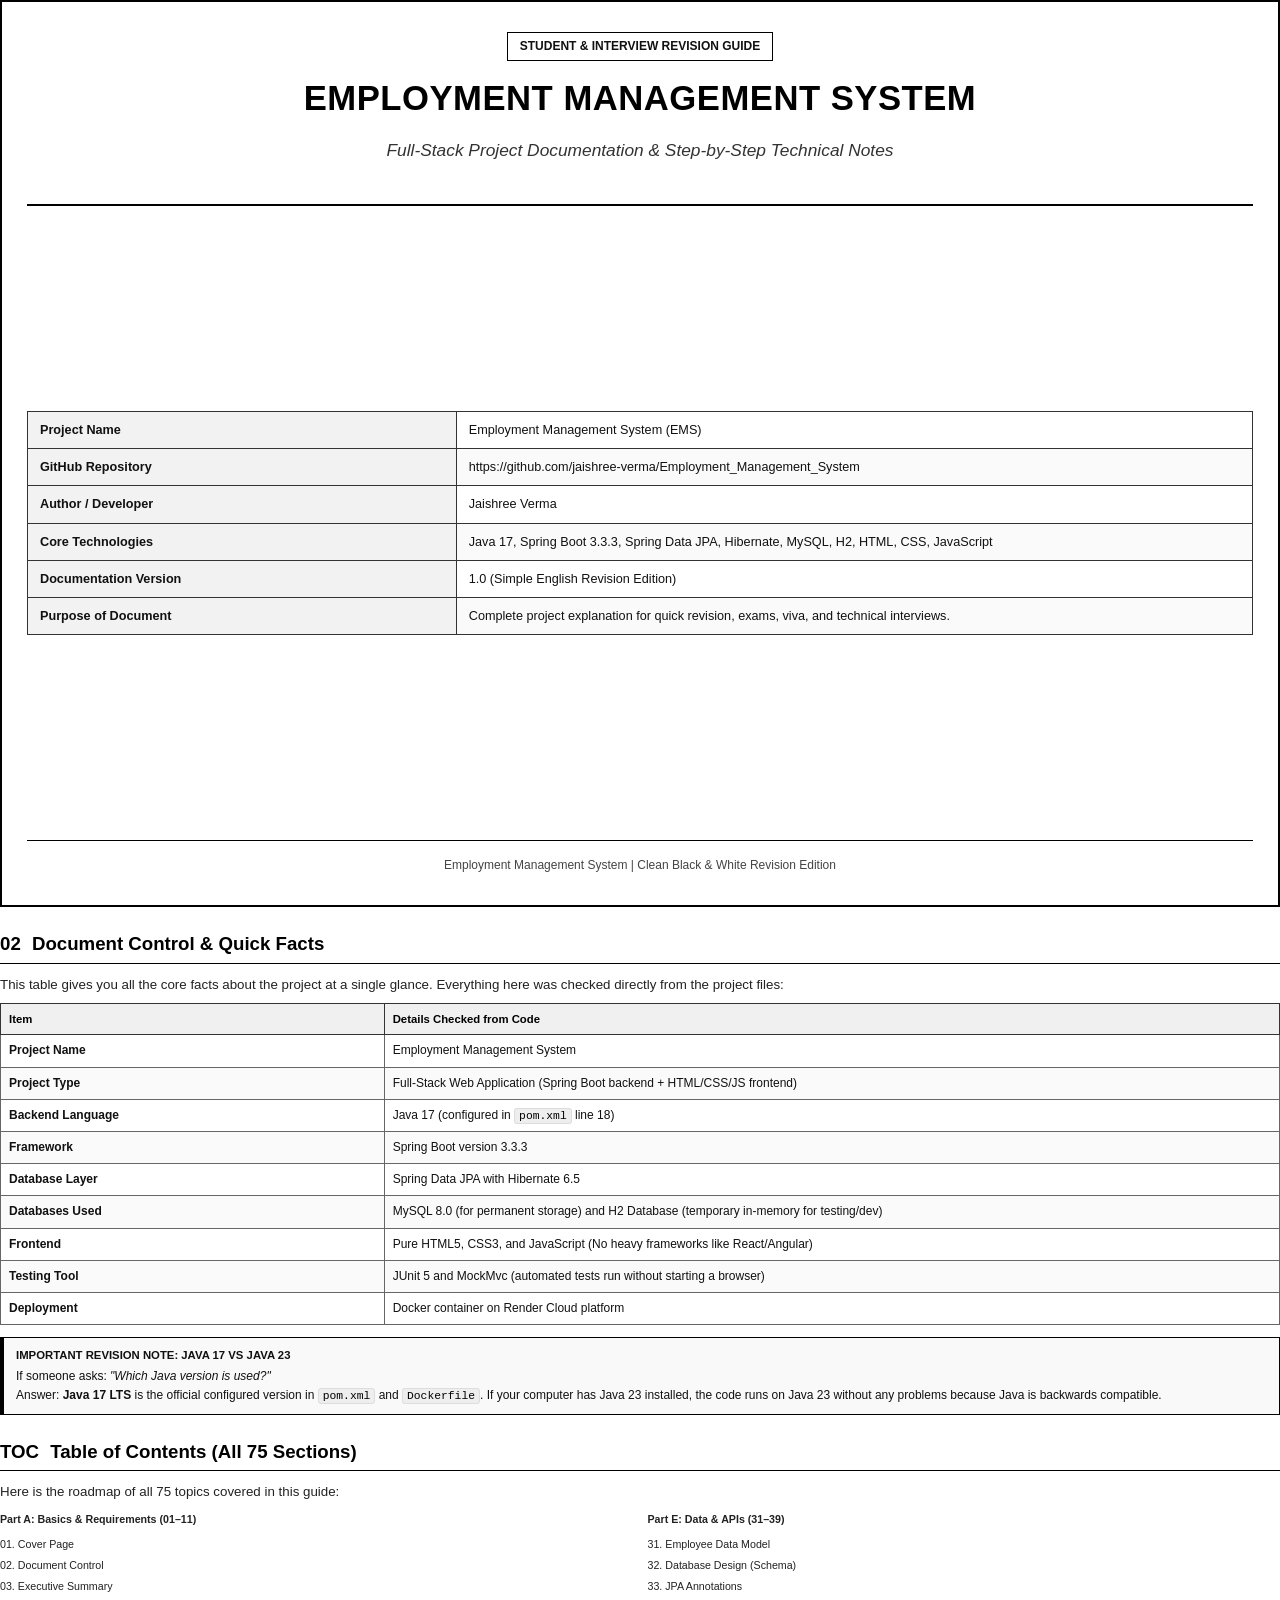
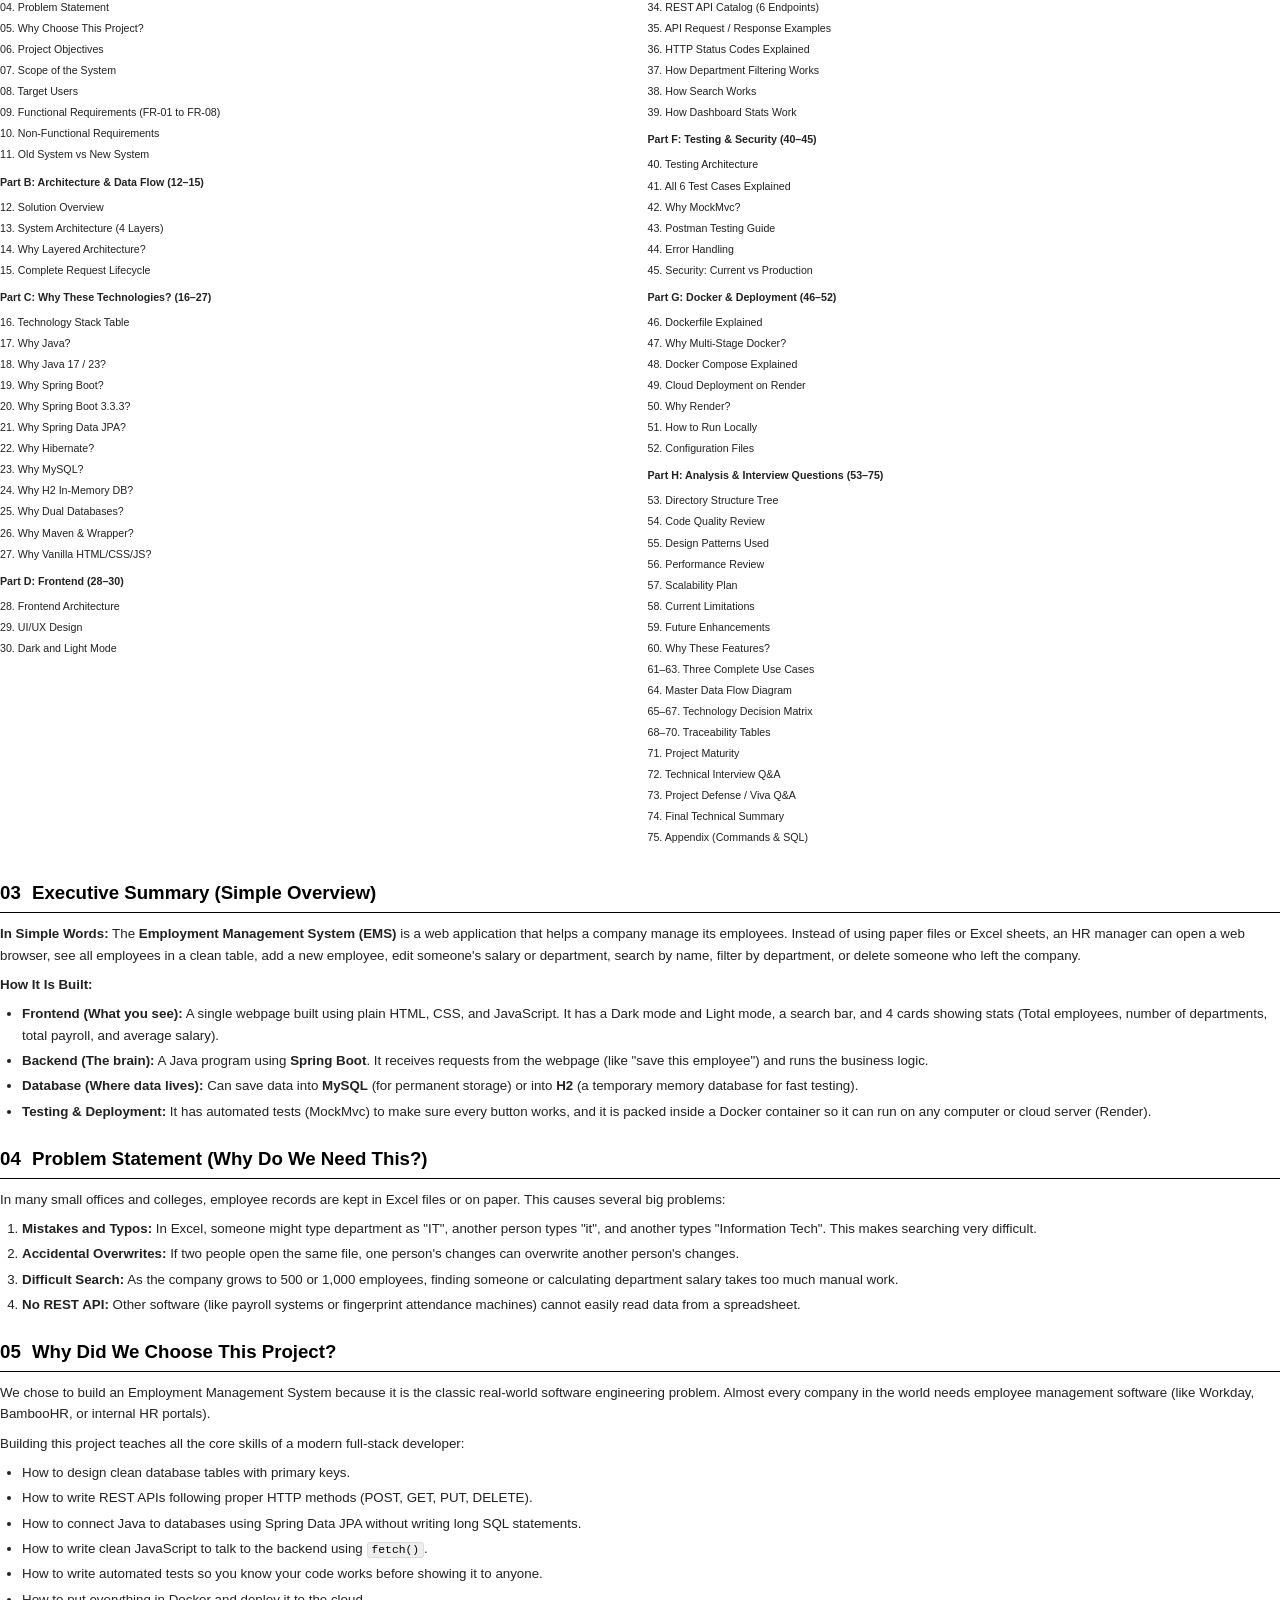
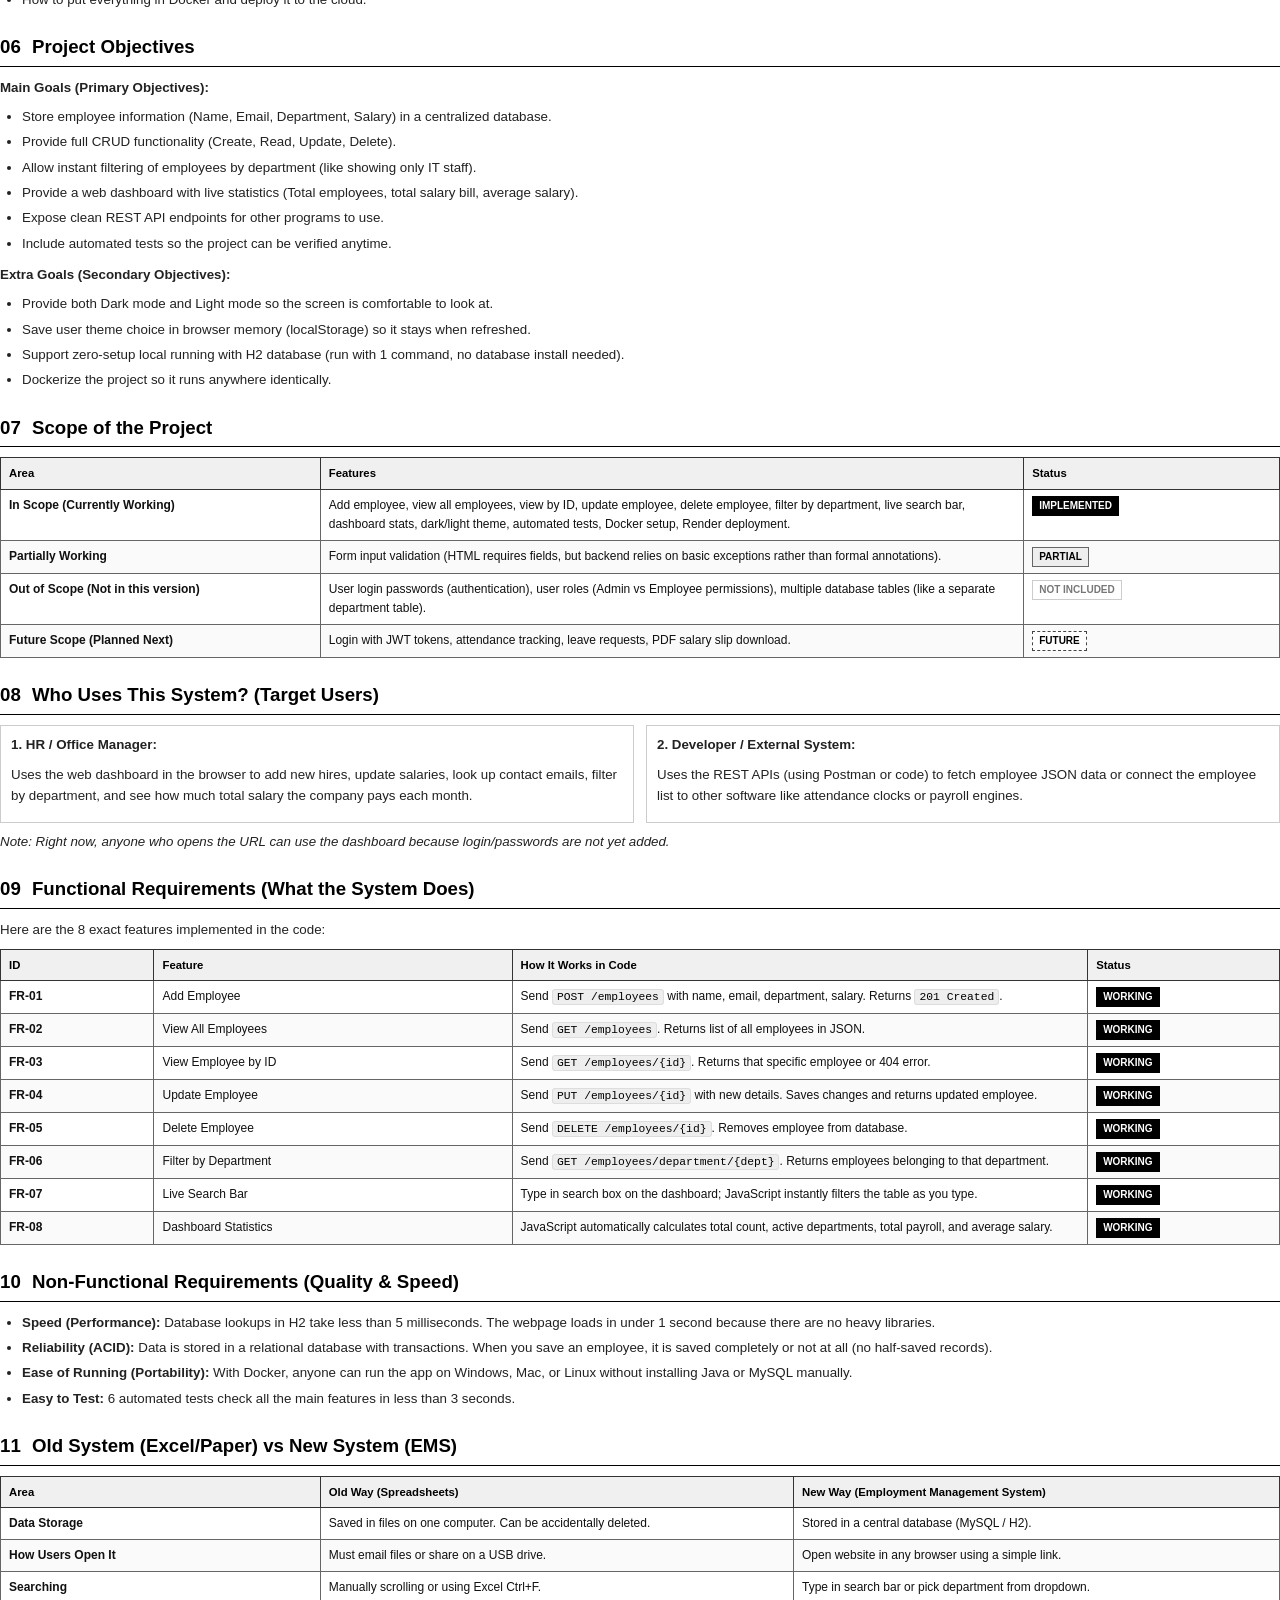
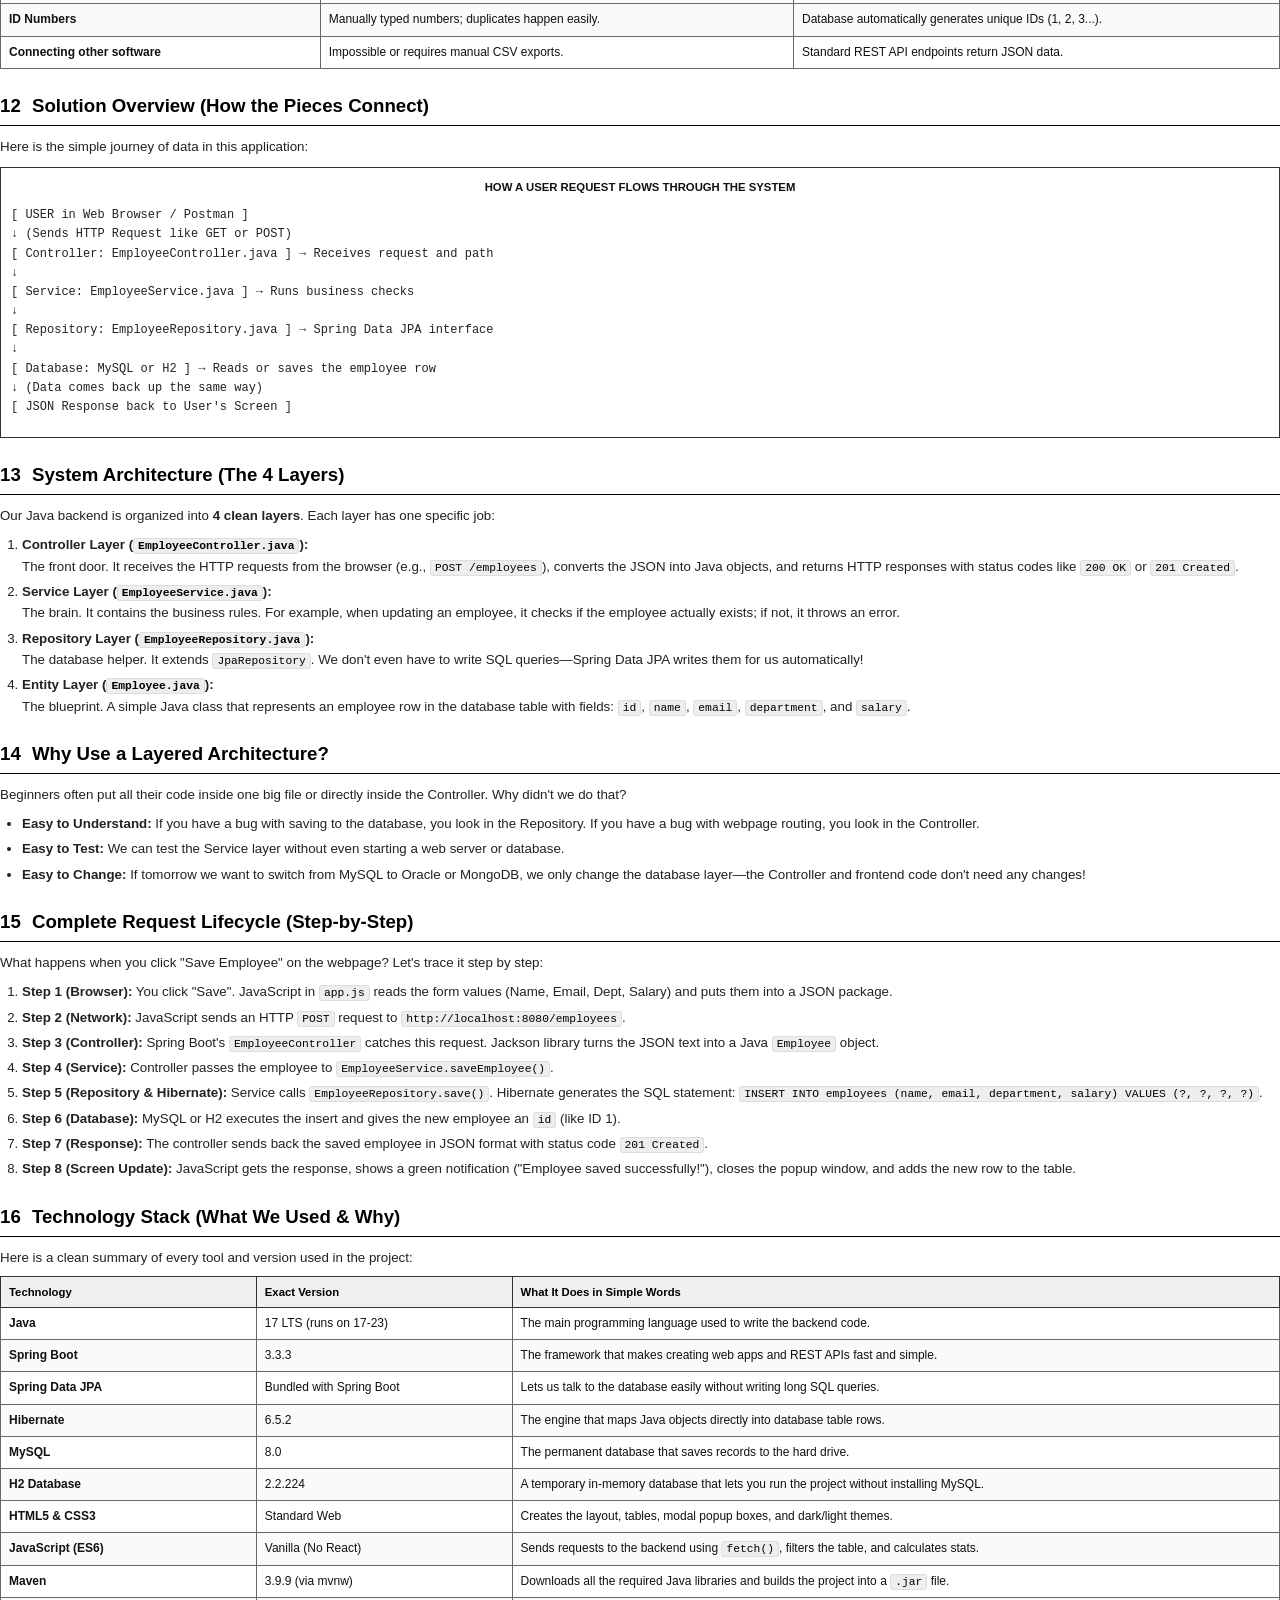
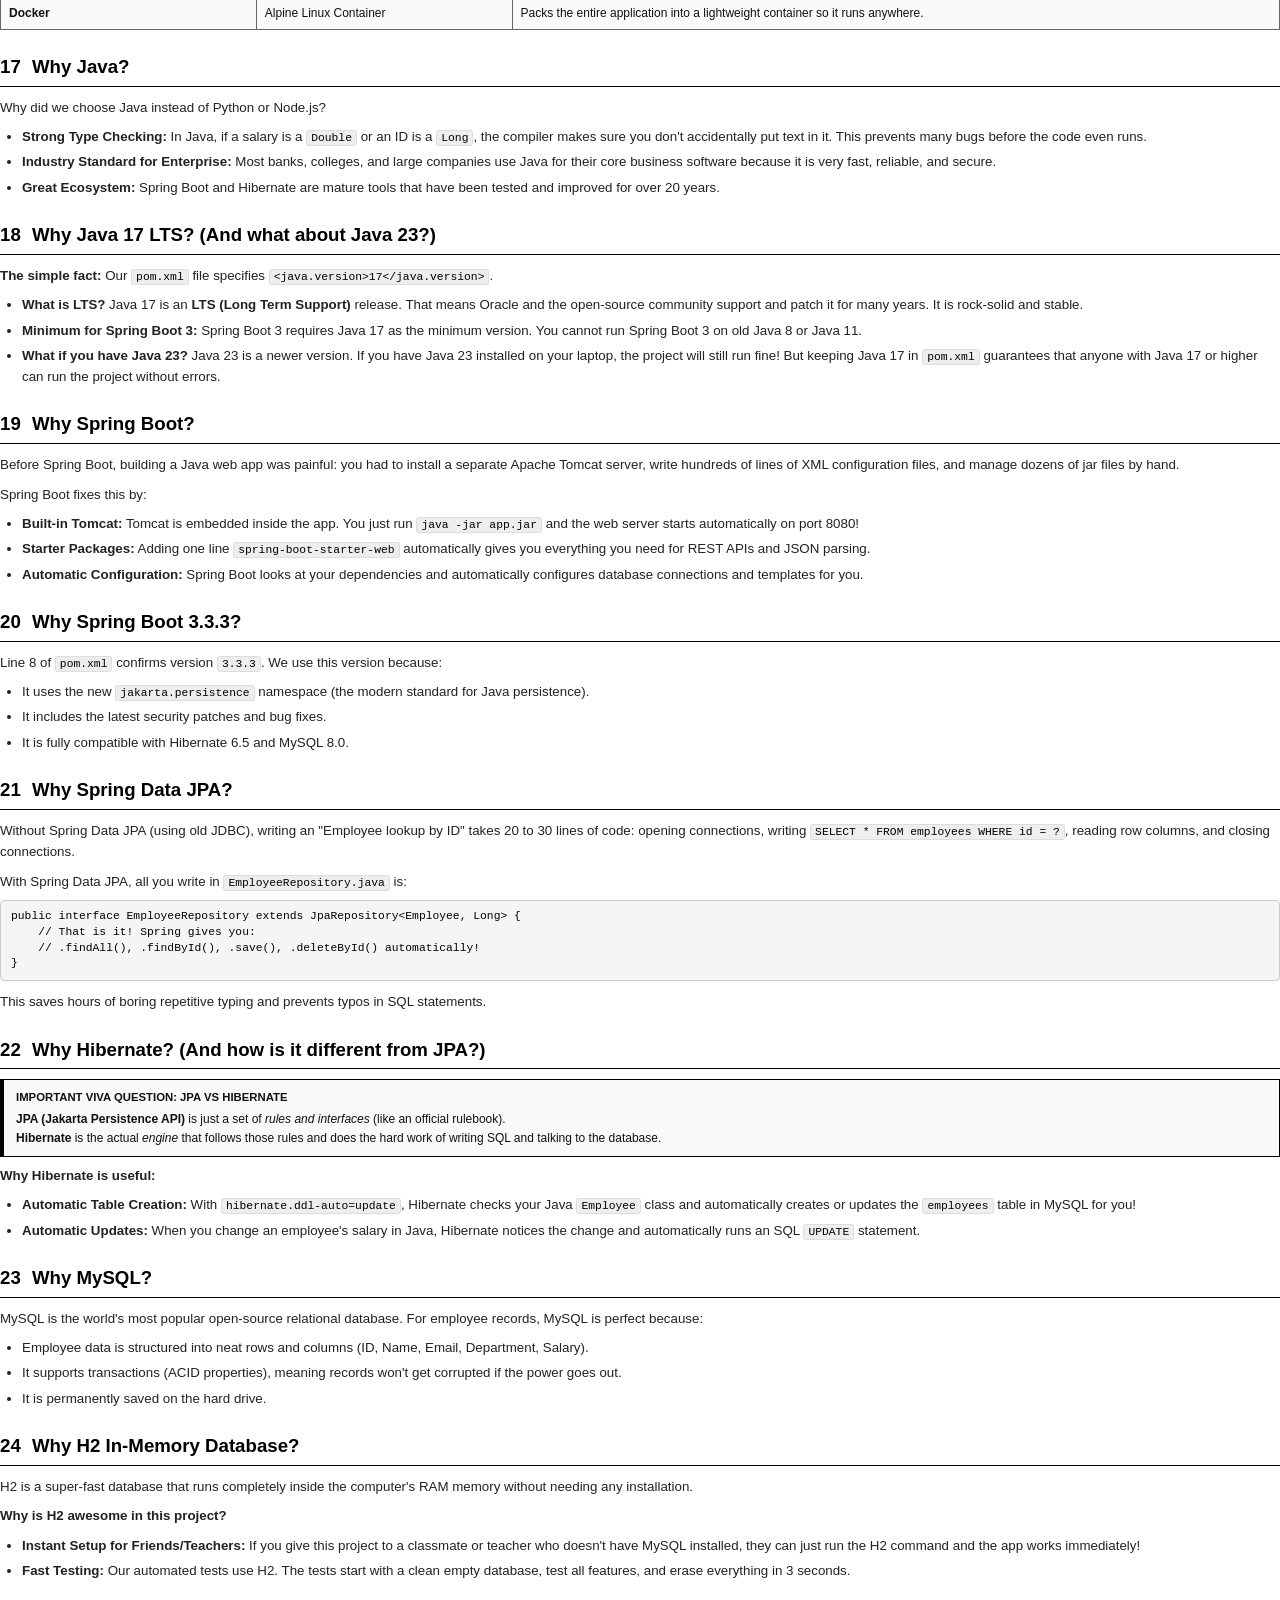
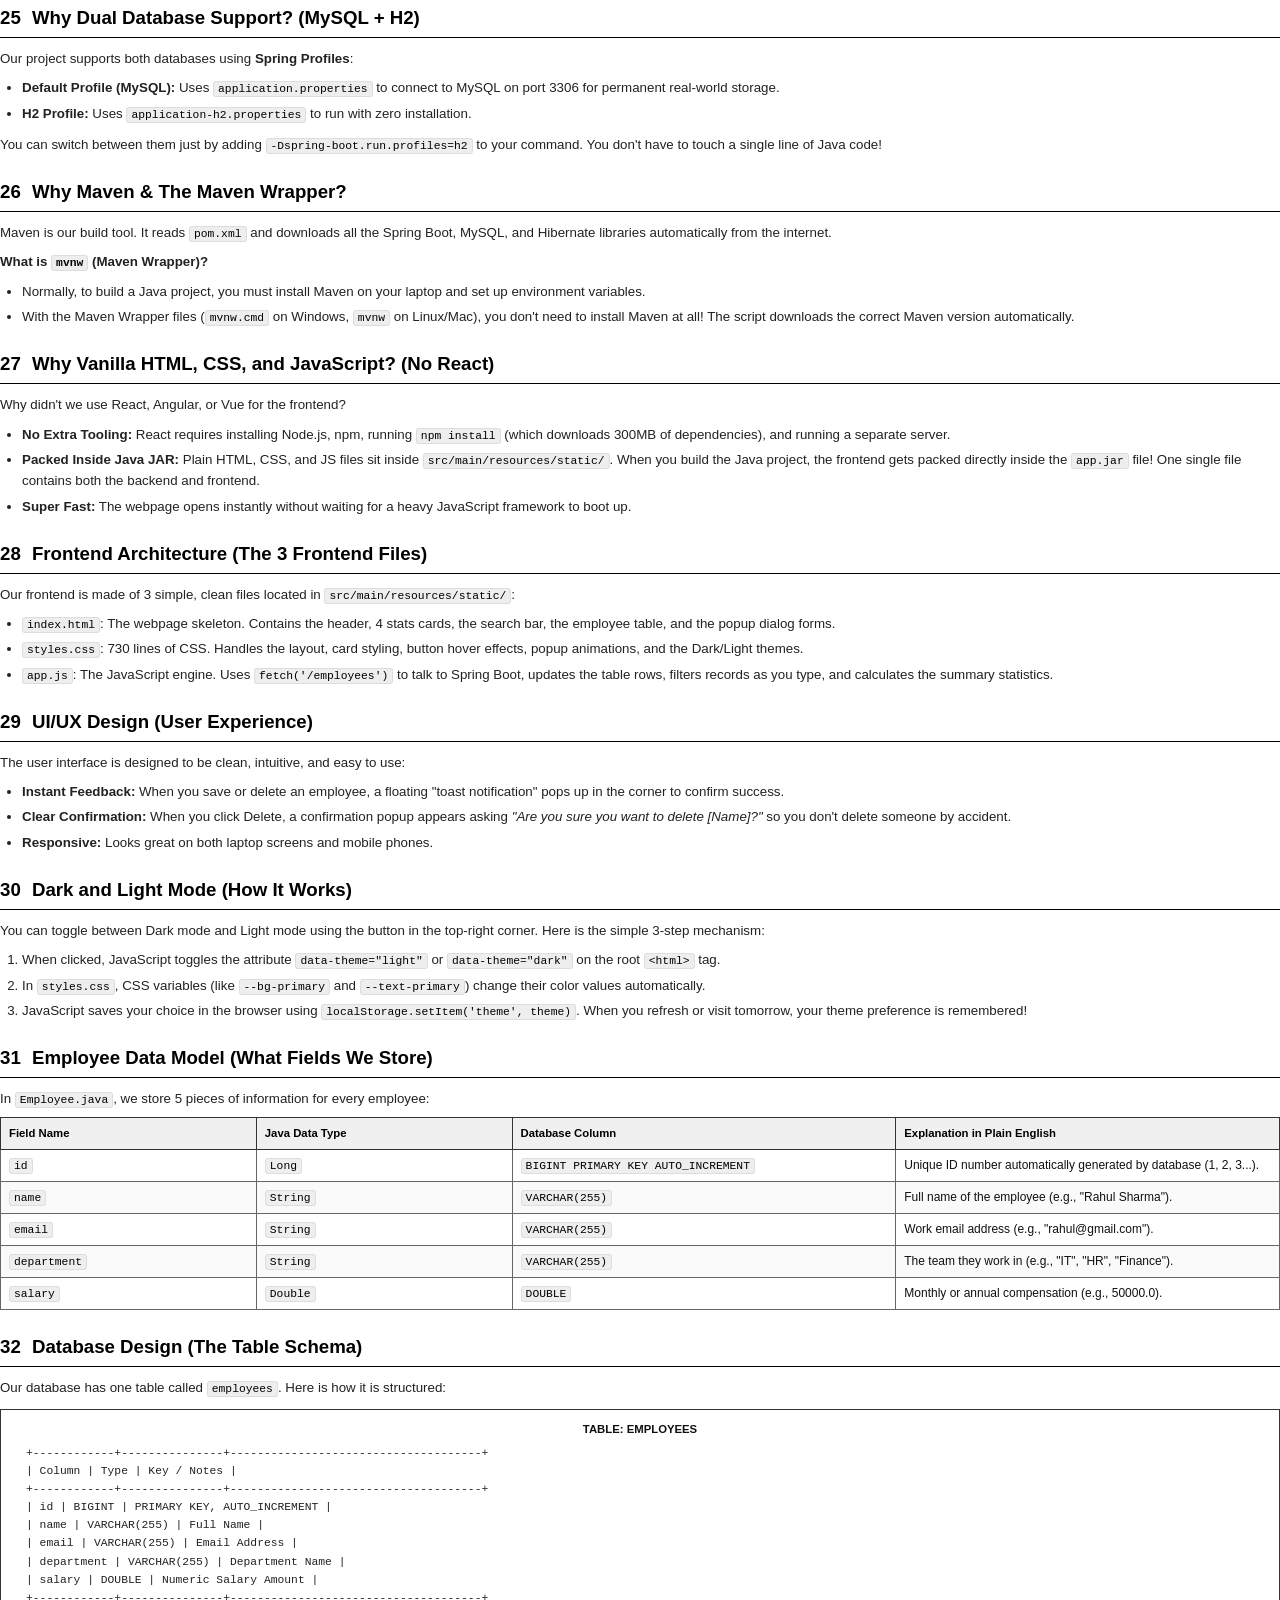
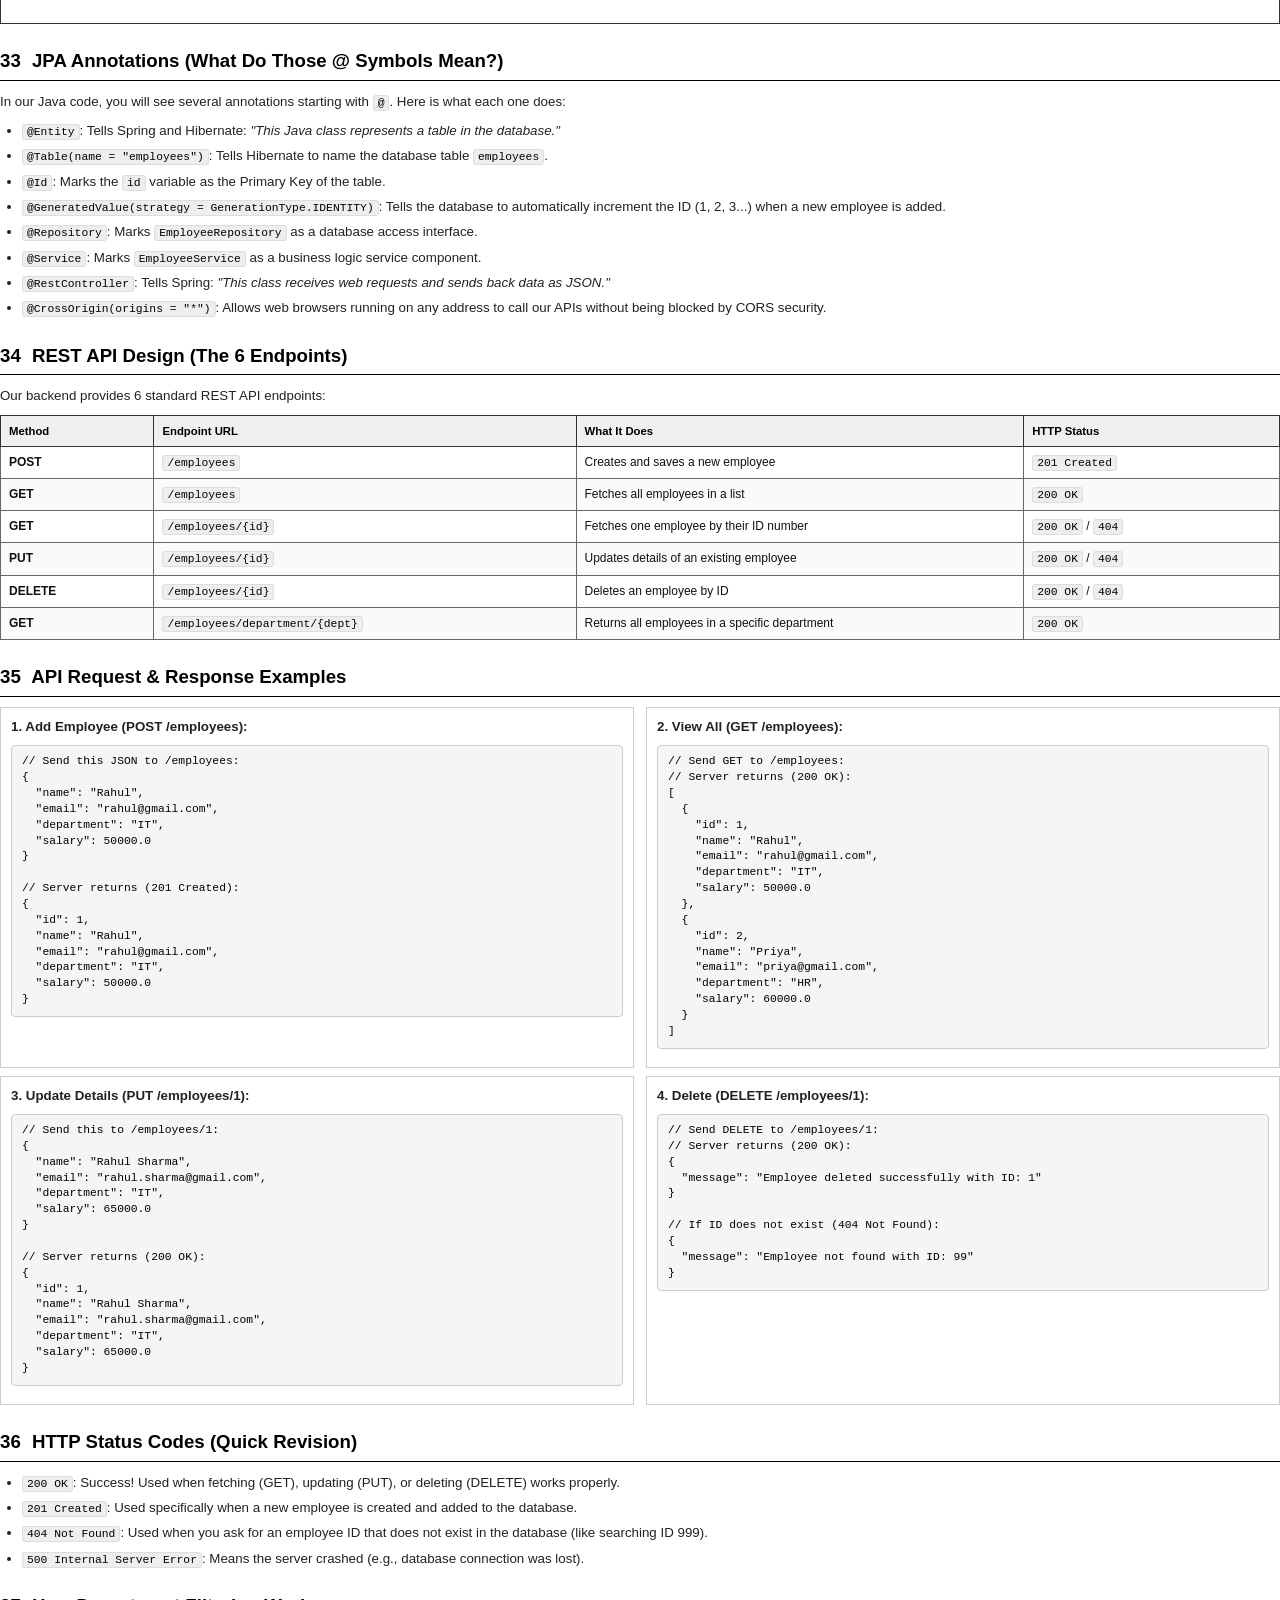
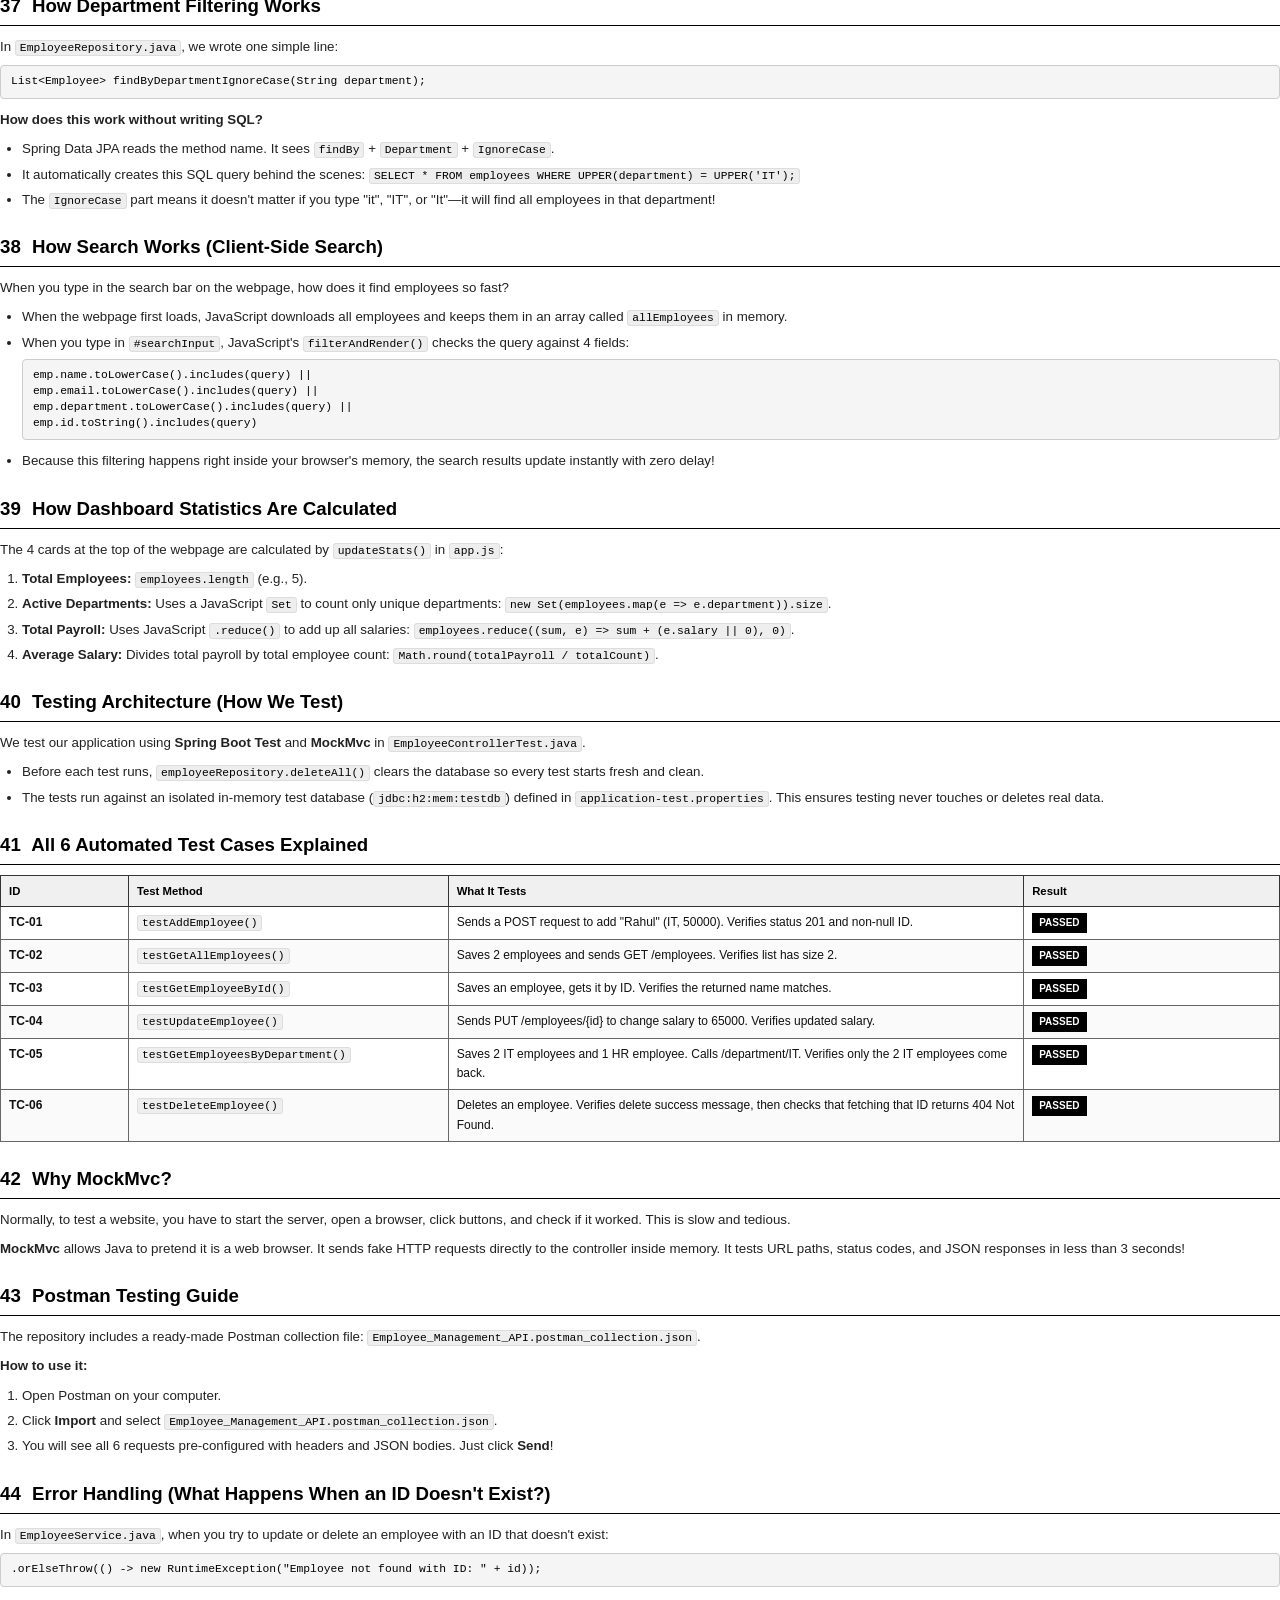
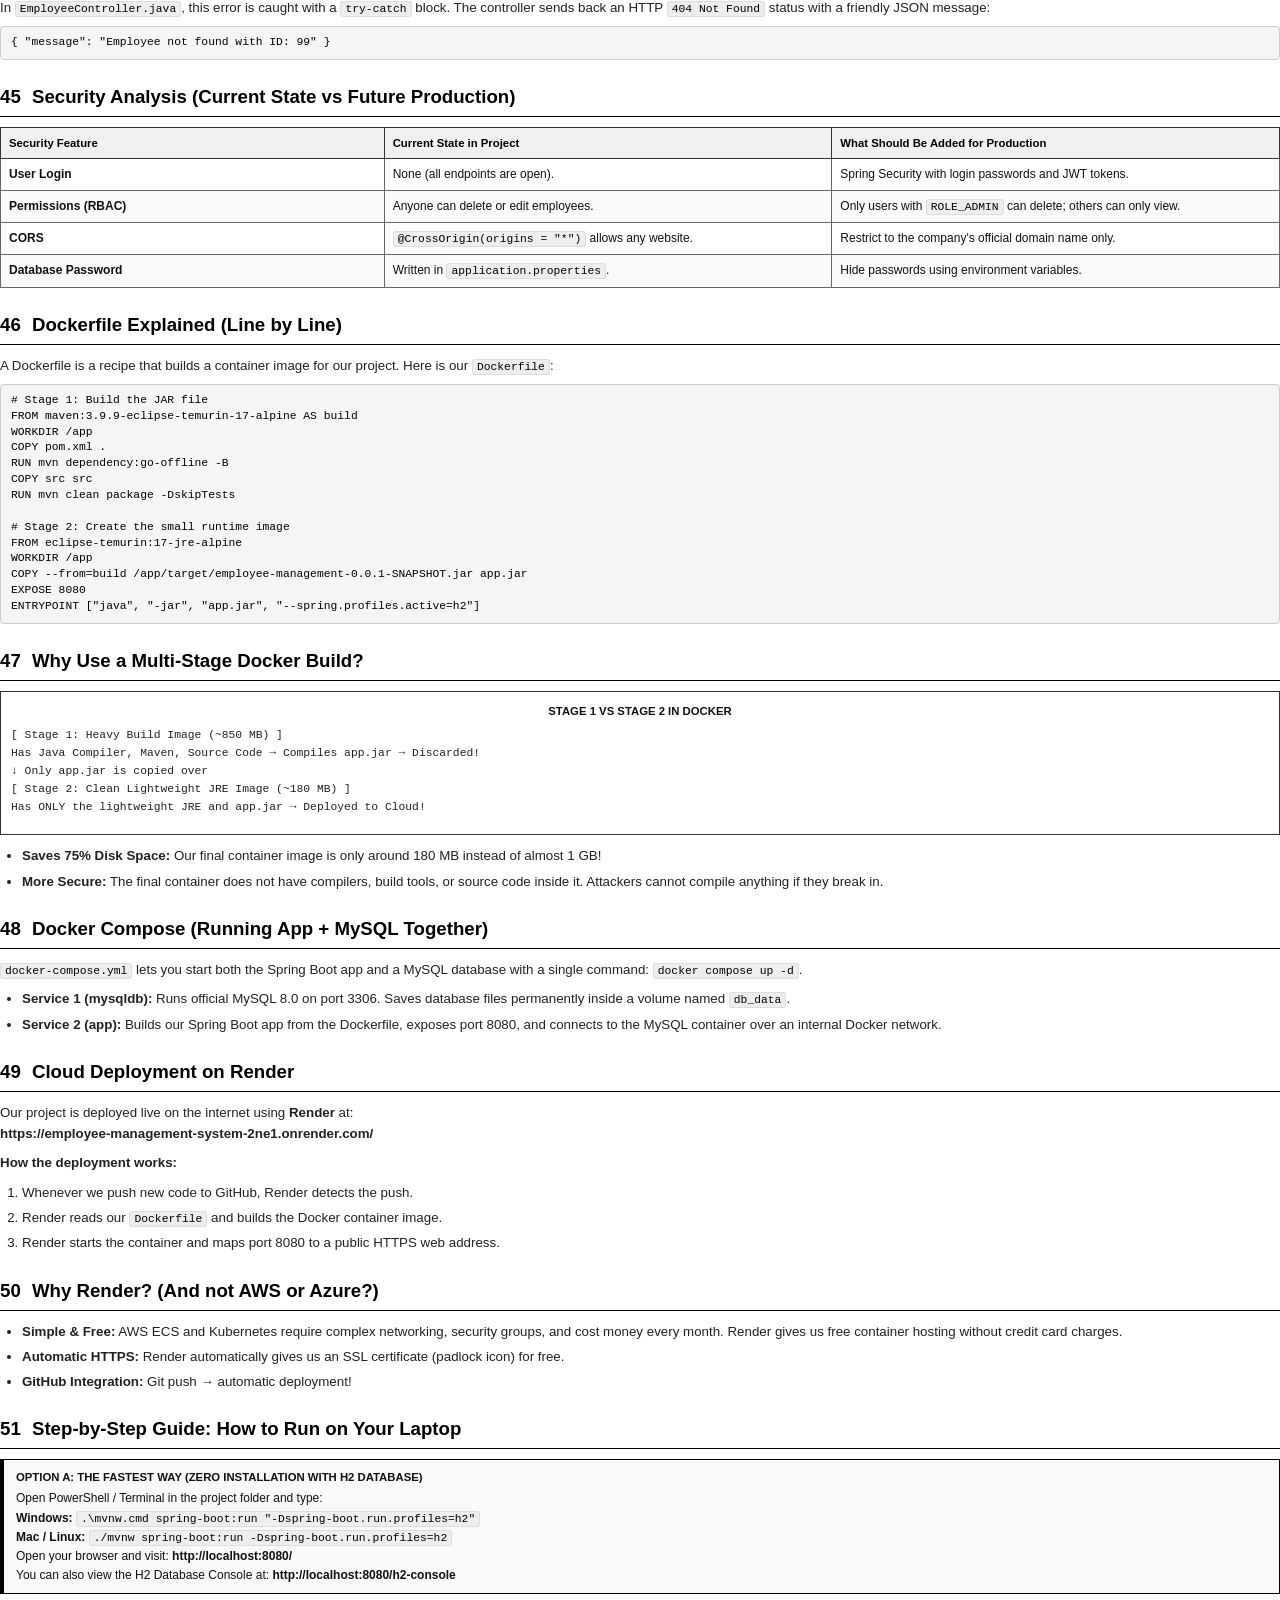
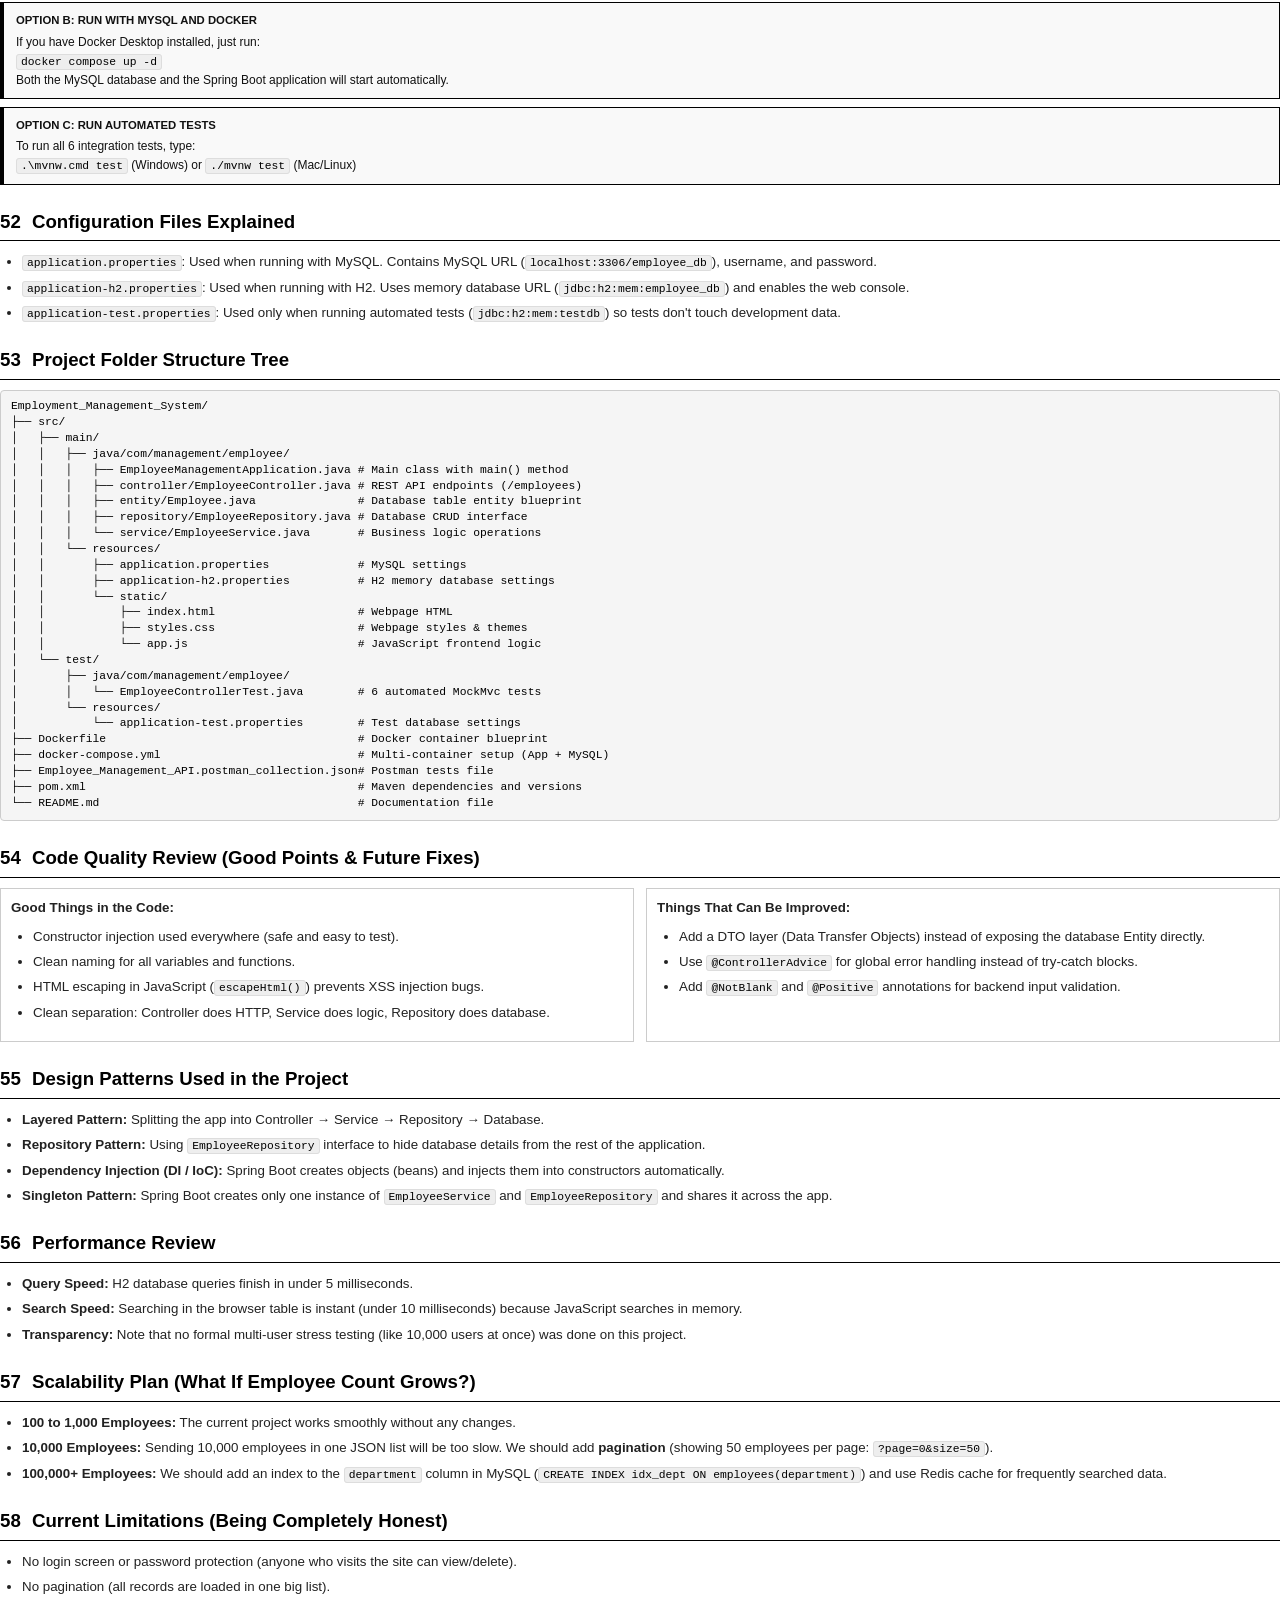
<file: Employment_Management_System_Technical_Documentation.html>
<!DOCTYPE html>
<html lang="en">
<head>
    <meta charset="UTF-8">
    <meta name="viewport" content="width=device-width, initial-scale=1.0">
    <title>Employment Management System - Technical Documentation</title>
    <style>

@page {
    size: A4 portrait;
    margin: 20mm 18mm 20mm 18mm;
    @bottom-center {
        content: "Page " counter(page) " of " counter(pages);
        font-family: Arial, Helvetica, sans-serif;
        font-size: 9pt;
        color: #444444;
    }
    @top-right {
        content: "Employment Management System | Quick Revision Guide";
        font-family: Arial, Helvetica, sans-serif;
        font-size: 8.5pt;
        color: #555555;
    }
}

@page:first {
    margin: 25mm 20mm 25mm 20mm;
    @bottom-center { content: ""; }
    @top-right { content: ""; }
}

* {
    box-sizing: border-box;
    margin: 0;
    padding: 0;
}

body {
    font-family: Arial, Helvetica, 'Segoe UI', sans-serif;
    color: #111111;
    background-color: #ffffff;
    line-height: 1.6;
    font-size: 10pt;
    -webkit-print-color-adjust: exact !important;
    print-color-adjust: exact !important;
}

/* Headings */
h1, h2, h3, h4 {
    color: #000000;
    font-family: Arial, Helvetica, sans-serif;
    page-break-after: avoid;
}

h1.section-title {
    font-size: 14pt;
    border-bottom: 1.5px solid #000000;
    padding-bottom: 4px;
    margin-top: 22px;
    margin-bottom: 10px;
}

.section-number {
    font-weight: bold;
    margin-right: 6px;
}

h2 {
    font-size: 12pt;
    margin-top: 14px;
    margin-bottom: 6px;
    border-left: 3px solid #000000;
    padding-left: 6px;
}

h3 {
    font-size: 10.5pt;
    margin-top: 10px;
    margin-bottom: 4px;
}

p {
    margin-bottom: 8px;
    color: #222222;
    text-align: left;
}

ul, ol {
    margin-top: 4px;
    margin-bottom: 10px;
    padding-left: 22px;
}

li {
    margin-bottom: 4px;
    color: #222222;
}

/* Page Break Utilities */
.page-break {
    page-break-before: always;
    break-before: page;
}

.avoid-break {
    page-break-inside: avoid;
    break-inside: avoid;
}

/* Cover Page - Clean Black & White Academic Style */
.cover-page {
    border: 2px solid #000000;
    padding: 30px 25px;
    min-height: 240mm;
    display: flex;
    flex-direction: column;
    justify-content: space-between;
    background: #ffffff;
    page-break-after: always;
}

.cover-header {
    text-align: center;
    border-bottom: 2px solid #000000;
    padding-bottom: 25px;
}

.cover-title {
    font-size: 26pt;
    font-weight: bold;
    color: #000000;
    margin-bottom: 10px;
    text-transform: uppercase;
    letter-spacing: 0.5px;
}

.cover-subtitle {
    font-size: 13pt;
    color: #333333;
    font-style: italic;
    margin-bottom: 15px;
}

.cover-badge {
    display: inline-block;
    border: 1px solid #000000;
    padding: 4px 12px;
    font-size: 9pt;
    font-weight: bold;
    text-transform: uppercase;
    margin-bottom: 10px;
}

.cover-metadata {
    margin: 30px 0;
}

.cover-meta-table {
    width: 100%;
    border-collapse: collapse;
    margin: 0 auto;
}

.cover-meta-table td {
    padding: 8px 12px;
    border: 1px solid #333333;
    font-size: 9.5pt;
}

.cover-meta-table td.label {
    width: 35%;
    font-weight: bold;
    background-color: #f2f2f2;
}

.cover-footer {
    border-top: 1px solid #000000;
    padding-top: 15px;
    text-align: center;
    font-size: 9pt;
    color: #444444;
}

/* Status Badges - Black & White */
.badge {
    display: inline-block;
    padding: 1px 6px;
    border: 1px solid #000000;
    font-size: 7.5pt;
    font-weight: bold;
    text-transform: uppercase;
    background: #ffffff;
}

.badge-implemented {
    background: #000000;
    color: #ffffff;
}

.badge-partial {
    background: #eeeeee;
    color: #000000;
    border: 1px solid #666666;
}

.badge-planned, .badge-future {
    background: #ffffff;
    color: #000000;
    border: 1px dashed #444444;
}

.badge-not-implemented {
    background: #ffffff;
    color: #777777;
    border: 1px solid #cccccc;
}

/* Tables - Clean, Standard Black & White */
table {
    width: 100%;
    border-collapse: collapse;
    margin-top: 8px;
    margin-bottom: 12px;
    font-size: 9pt;
    page-break-inside: auto;
}

tr {
    page-break-inside: avoid;
}

th {
    background: #f0f0f0;
    color: #000000;
    font-weight: bold;
    text-align: left;
    padding: 6px 8px;
    border: 1px solid #333333;
    font-size: 8.5pt;
}

td {
    padding: 6px 8px;
    border: 1px solid #666666;
    vertical-align: top;
    color: #111111;
}

tr:nth-child(even) td {
    background-color: #fafafa;
}

/* Clean Callout Boxes - Black & White */
.box-note {
    border: 1px solid #000000;
    border-left: 4px solid #000000;
    background-color: #f9f9f9;
    padding: 8px 12px;
    margin: 8px 0;
    font-size: 9pt;
    page-break-inside: avoid;
}

.box-title {
    font-weight: bold;
    margin-bottom: 3px;
    text-transform: uppercase;
    font-size: 8.5pt;
}

/* Code Blocks */
pre {
    background: #f5f5f5;
    color: #000000;
    border: 1px solid #cccccc;
    border-radius: 4px;
    padding: 8px 10px;
    margin: 6px 0 10px 0;
    font-family: 'Consolas', 'Courier New', monospace;
    font-size: 8pt;
    line-height: 1.4;
    page-break-inside: avoid;
    overflow-x: auto;
}

code {
    font-family: 'Consolas', 'Courier New', monospace;
    font-size: 8.5pt;
    background: #eeeeee;
    color: #000000;
    padding: 1px 4px;
    border: 1px solid #dddddd;
    border-radius: 3px;
}

pre code {
    background: transparent;
    padding: 0;
    border: none;
}

/* Flowchart and Diagram Containers - B&W */
.diagram-box {
    border: 1px solid #333333;
    padding: 10px;
    margin: 10px 0;
    text-align: center;
    background: #ffffff;
    page-break-inside: avoid;
}

.diagram-caption {
    font-size: 8.5pt;
    font-weight: bold;
    margin-bottom: 6px;
    text-transform: uppercase;
}

/* 2-Column Layout */
.row-2 {
    display: flex;
    gap: 12px;
    margin-bottom: 8px;
}

.col-2 {
    flex: 1;
    border: 1px solid #cccccc;
    padding: 8px 10px;
    background: #ffffff;
}

    </style>
</head>
<body>

    <!-- ==================== SECTION 1: COVER PAGE ==================== -->
    <div class="cover-page">
        <div class="cover-header">
            <div class="cover-badge">Student &amp; Interview Revision Guide</div>
            <div class="cover-title">Employment Management System</div>
            <div class="cover-subtitle">Full-Stack Project Documentation &amp; Step-by-Step Technical Notes</div>
        </div>

        <div class="cover-metadata">
            <table class="cover-meta-table">
                <tr>
                    <td class="label">Project Name</td>
                    <td>Employment Management System (EMS)</td>
                </tr>
                <tr>
                    <td class="label">GitHub Repository</td>
                    <td>https://github.com/jaishree-verma/Employment_Management_System</td>
                </tr>
                <tr>
                    <td class="label">Author / Developer</td>
                    <td>Jaishree Verma</td>
                </tr>
                <tr>
                    <td class="label">Core Technologies</td>
                    <td>Java 17, Spring Boot 3.3.3, Spring Data JPA, Hibernate, MySQL, H2, HTML, CSS, JavaScript</td>
                </tr>
                <tr>
                    <td class="label">Documentation Version</td>
                    <td>1.0 (Simple English Revision Edition)</td>
                </tr>
                <tr>
                    <td class="label">Purpose of Document</td>
                    <td>Complete project explanation for quick revision, exams, viva, and technical interviews.</td>
                </tr>
            </table>
        </div>

        <div class="cover-footer">
            Employment Management System | Clean Black &amp; White Revision Edition
        </div>
    </div>

    <!-- ==================== SECTION 2: DOCUMENT CONTROL ==================== -->
    <div class="page-break"></div>
    <h1 class="section-title"><span class="section-number">02</span> Document Control &amp; Quick Facts</h1>
    
    <p>This table gives you all the core facts about the project at a single glance. Everything here was checked directly from the project files:</p>

    <table>
        <thead>
            <tr>
                <th style="width: 30%;">Item</th>
                <th style="width: 70%;">Details Checked from Code</th>
            </tr>
        </thead>
        <tbody>
            <tr>
                <td><strong>Project Name</strong></td>
                <td>Employment Management System</td>
            </tr>
            <tr>
                <td><strong>Project Type</strong></td>
                <td>Full-Stack Web Application (Spring Boot backend + HTML/CSS/JS frontend)</td>
            </tr>
            <tr>
                <td><strong>Backend Language</strong></td>
                <td>Java 17 (configured in <code>pom.xml</code> line 18)</td>
            </tr>
            <tr>
                <td><strong>Framework</strong></td>
                <td>Spring Boot version 3.3.3</td>
            </tr>
            <tr>
                <td><strong>Database Layer</strong></td>
                <td>Spring Data JPA with Hibernate 6.5</td>
            </tr>
            <tr>
                <td><strong>Databases Used</strong></td>
                <td>MySQL 8.0 (for permanent storage) and H2 Database (temporary in-memory for testing/dev)</td>
            </tr>
            <tr>
                <td><strong>Frontend</strong></td>
                <td>Pure HTML5, CSS3, and JavaScript (No heavy frameworks like React/Angular)</td>
            </tr>
            <tr>
                <td><strong>Testing Tool</strong></td>
                <td>JUnit 5 and MockMvc (automated tests run without starting a browser)</td>
            </tr>
            <tr>
                <td><strong>Deployment</strong></td>
                <td>Docker container on Render Cloud platform</td>
            </tr>
        </tbody>
    </table>

    <div class="box-note">
        <div class="box-title">Important Revision Note: Java 17 vs Java 23</div>
        If someone asks: <em>"Which Java version is used?"</em><br>
        Answer: <strong>Java 17 LTS</strong> is the official configured version in <code>pom.xml</code> and <code>Dockerfile</code>. If your computer has Java 23 installed, the code runs on Java 23 without any problems because Java is backwards compatible.
    </div>

    <!-- ==================== TABLE OF CONTENTS ==================== -->
    <div class="page-break"></div>
    <h1 class="section-title"><span class="section-number">TOC</span> Table of Contents (All 75 Sections)</h1>
    
    <p>Here is the roadmap of all 75 topics covered in this guide:</p>

    <div style="display: flex; gap: 15px; font-size: 8pt;">
        <div style="flex: 1;">
            <p><strong>Part A: Basics &amp; Requirements (01–11)</strong></p>
            <ul style="list-style: none; padding-left: 0;">
                <li>01. Cover Page</li>
                <li>02. Document Control</li>
                <li>03. Executive Summary</li>
                <li>04. Problem Statement</li>
                <li>05. Why Choose This Project?</li>
                <li>06. Project Objectives</li>
                <li>07. Scope of the System</li>
                <li>08. Target Users</li>
                <li>09. Functional Requirements (FR-01 to FR-08)</li>
                <li>10. Non-Functional Requirements</li>
                <li>11. Old System vs New System</li>
            </ul>

            <p><strong>Part B: Architecture &amp; Data Flow (12–15)</strong></p>
            <ul style="list-style: none; padding-left: 0;">
                <li>12. Solution Overview</li>
                <li>13. System Architecture (4 Layers)</li>
                <li>14. Why Layered Architecture?</li>
                <li>15. Complete Request Lifecycle</li>
            </ul>

            <p><strong>Part C: Why These Technologies? (16–27)</strong></p>
            <ul style="list-style: none; padding-left: 0;">
                <li>16. Technology Stack Table</li>
                <li>17. Why Java?</li>
                <li>18. Why Java 17 / 23?</li>
                <li>19. Why Spring Boot?</li>
                <li>20. Why Spring Boot 3.3.3?</li>
                <li>21. Why Spring Data JPA?</li>
                <li>22. Why Hibernate?</li>
                <li>23. Why MySQL?</li>
                <li>24. Why H2 In-Memory DB?</li>
                <li>25. Why Dual Databases?</li>
                <li>26. Why Maven &amp; Wrapper?</li>
                <li>27. Why Vanilla HTML/CSS/JS?</li>
            </ul>

            <p><strong>Part D: Frontend (28–30)</strong></p>
            <ul style="list-style: none; padding-left: 0;">
                <li>28. Frontend Architecture</li>
                <li>29. UI/UX Design</li>
                <li>30. Dark and Light Mode</li>
            </ul>
        </div>

        <div style="flex: 1;">
            <p><strong>Part E: Data &amp; APIs (31–39)</strong></p>
            <ul style="list-style: none; padding-left: 0;">
                <li>31. Employee Data Model</li>
                <li>32. Database Design (Schema)</li>
                <li>33. JPA Annotations</li>
                <li>34. REST API Catalog (6 Endpoints)</li>
                <li>35. API Request / Response Examples</li>
                <li>36. HTTP Status Codes Explained</li>
                <li>37. How Department Filtering Works</li>
                <li>38. How Search Works</li>
                <li>39. How Dashboard Stats Work</li>
            </ul>

            <p><strong>Part F: Testing &amp; Security (40–45)</strong></p>
            <ul style="list-style: none; padding-left: 0;">
                <li>40. Testing Architecture</li>
                <li>41. All 6 Test Cases Explained</li>
                <li>42. Why MockMvc?</li>
                <li>43. Postman Testing Guide</li>
                <li>44. Error Handling</li>
                <li>45. Security: Current vs Production</li>
            </ul>

            <p><strong>Part G: Docker &amp; Deployment (46–52)</strong></p>
            <ul style="list-style: none; padding-left: 0;">
                <li>46. Dockerfile Explained</li>
                <li>47. Why Multi-Stage Docker?</li>
                <li>48. Docker Compose Explained</li>
                <li>49. Cloud Deployment on Render</li>
                <li>50. Why Render?</li>
                <li>51. How to Run Locally</li>
                <li>52. Configuration Files</li>
            </ul>

            <p><strong>Part H: Analysis &amp; Interview Questions (53–75)</strong></p>
            <ul style="list-style: none; padding-left: 0;">
                <li>53. Directory Structure Tree</li>
                <li>54. Code Quality Review</li>
                <li>55. Design Patterns Used</li>
                <li>56. Performance Review</li>
                <li>57. Scalability Plan</li>
                <li>58. Current Limitations</li>
                <li>59. Future Enhancements</li>
                <li>60. Why These Features?</li>
                <li>61–63. Three Complete Use Cases</li>
                <li>64. Master Data Flow Diagram</li>
                <li>65–67. Technology Decision Matrix</li>
                <li>68–70. Traceability Tables</li>
                <li>71. Project Maturity</li>
                <li>72. Technical Interview Q&amp;A</li>
                <li>73. Project Defense / Viva Q&amp;A</li>
                <li>74. Final Technical Summary</li>
                <li>75. Appendix (Commands &amp; SQL)</li>
            </ul>
        </div>
    </div>

    <!-- ==================== SECTION 3: EXECUTIVE SUMMARY ==================== -->
    <div class="page-break"></div>
    <h1 class="section-title"><span class="section-number">03</span> Executive Summary (Simple Overview)</h1>
    
    <p><strong>In Simple Words:</strong> The <strong>Employment Management System (EMS)</strong> is a web application that helps a company manage its employees. Instead of using paper files or Excel sheets, an HR manager can open a web browser, see all employees in a clean table, add a new employee, edit someone's salary or department, search by name, filter by department, or delete someone who left the company.</p>

    <p><strong>How It Is Built:</strong></p>
    <ul>
        <li><strong>Frontend (What you see):</strong> A single webpage built using plain HTML, CSS, and JavaScript. It has a Dark mode and Light mode, a search bar, and 4 cards showing stats (Total employees, number of departments, total payroll, and average salary).</li>
        <li><strong>Backend (The brain):</strong> A Java program using <strong>Spring Boot</strong>. It receives requests from the webpage (like "save this employee") and runs the business logic.</li>
        <li><strong>Database (Where data lives):</strong> Can save data into <strong>MySQL</strong> (for permanent storage) or into <strong>H2</strong> (a temporary memory database for fast testing).</li>
        <li><strong>Testing &amp; Deployment:</strong> It has automated tests (MockMvc) to make sure every button works, and it is packed inside a Docker container so it can run on any computer or cloud server (Render).</li>
    </ul>

    <!-- ==================== SECTION 4: PROBLEM STATEMENT ==================== -->
    <h1 class="section-title"><span class="section-number">04</span> Problem Statement (Why Do We Need This?)</h1>
    
    <p>In many small offices and colleges, employee records are kept in Excel files or on paper. This causes several big problems:</p>

    <ol>
        <li><strong>Mistakes and Typos:</strong> In Excel, someone might type department as "IT", another person types "it", and another types "Information Tech". This makes searching very difficult.</li>
        <li><strong>Accidental Overwrites:</strong> If two people open the same file, one person's changes can overwrite another person's changes.</li>
        <li><strong>Difficult Search:</strong> As the company grows to 500 or 1,000 employees, finding someone or calculating department salary takes too much manual work.</li>
        <li><strong>No REST API:</strong> Other software (like payroll systems or fingerprint attendance machines) cannot easily read data from a spreadsheet.</li>
    </ol>

    <!-- ==================== SECTION 5: WHY DID WE CHOOSE THIS PROJECT? ==================== -->
    <h1 class="section-title"><span class="section-number">05</span> Why Did We Choose This Project?</h1>
    
    <p>We chose to build an Employment Management System because it is the classic real-world software engineering problem. Almost every company in the world needs employee management software (like Workday, BambooHR, or internal HR portals).</p>
    
    <p>Building this project teaches all the core skills of a modern full-stack developer:</p>
    <ul>
        <li>How to design clean database tables with primary keys.</li>
        <li>How to write REST APIs following proper HTTP methods (POST, GET, PUT, DELETE).</li>
        <li>How to connect Java to databases using Spring Data JPA without writing long SQL statements.</li>
        <li>How to write clean JavaScript to talk to the backend using <code>fetch()</code>.</li>
        <li>How to write automated tests so you know your code works before showing it to anyone.</li>
        <li>How to put everything in Docker and deploy it to the cloud.</li>
    </ul>

    <!-- ==================== SECTION 6: PROJECT OBJECTIVES ==================== -->
    <h1 class="section-title"><span class="section-number">06</span> Project Objectives</h1>
    
    <p><strong>Main Goals (Primary Objectives):</strong></p>
    <ul>
        <li>Store employee information (Name, Email, Department, Salary) in a centralized database.</li>
        <li>Provide full CRUD functionality (Create, Read, Update, Delete).</li>
        <li>Allow instant filtering of employees by department (like showing only IT staff).</li>
        <li>Provide a web dashboard with live statistics (Total employees, total salary bill, average salary).</li>
        <li>Expose clean REST API endpoints for other programs to use.</li>
        <li>Include automated tests so the project can be verified anytime.</li>
    </ul>

    <p><strong>Extra Goals (Secondary Objectives):</strong></p>
    <ul>
        <li>Provide both Dark mode and Light mode so the screen is comfortable to look at.</li>
        <li>Save user theme choice in browser memory (localStorage) so it stays when refreshed.</li>
        <li>Support zero-setup local running with H2 database (run with 1 command, no database install needed).</li>
        <li>Dockerize the project so it runs anywhere identically.</li>
    </ul>

    <!-- ==================== SECTION 7: SCOPE ==================== -->
    <h1 class="section-title"><span class="section-number">07</span> Scope of the Project</h1>
    
    <table>
        <thead>
            <tr>
                <th style="width: 25%;">Area</th>
                <th style="width: 55%;">Features</th>
                <th style="width: 20%;">Status</th>
            </tr>
        </thead>
        <tbody>
            <tr>
                <td><strong>In Scope (Currently Working)</strong></td>
                <td>Add employee, view all employees, view by ID, update employee, delete employee, filter by department, live search bar, dashboard stats, dark/light theme, automated tests, Docker setup, Render deployment.</td>
                <td><span class="badge badge-implemented">IMPLEMENTED</span></td>
            </tr>
            <tr>
                <td><strong>Partially Working</strong></td>
                <td>Form input validation (HTML requires fields, but backend relies on basic exceptions rather than formal annotations).</td>
                <td><span class="badge badge-partial">PARTIAL</span></td>
            </tr>
            <tr>
                <td><strong>Out of Scope (Not in this version)</strong></td>
                <td>User login passwords (authentication), user roles (Admin vs Employee permissions), multiple database tables (like a separate department table).</td>
                <td><span class="badge badge-not-implemented">NOT INCLUDED</span></td>
            </tr>
            <tr>
                <td><strong>Future Scope (Planned Next)</strong></td>
                <td>Login with JWT tokens, attendance tracking, leave requests, PDF salary slip download.</td>
                <td><span class="badge badge-future">FUTURE</span></td>
            </tr>
        </tbody>
    </table>

    <!-- ==================== SECTION 8: TARGET USERS ==================== -->
    <h1 class="section-title"><span class="section-number">08</span> Who Uses This System? (Target Users)</h1>
    
    <div class="row-2">
        <div class="col-2">
            <p><strong>1. HR / Office Manager:</strong></p>
            <p>Uses the web dashboard in the browser to add new hires, update salaries, look up contact emails, filter by department, and see how much total salary the company pays each month.</p>
        </div>
        <div class="col-2">
            <p><strong>2. Developer / External System:</strong></p>
            <p>Uses the REST APIs (using Postman or code) to fetch employee JSON data or connect the employee list to other software like attendance clocks or payroll engines.</p>
        </div>
    </div>
    <p><em>Note: Right now, anyone who opens the URL can use the dashboard because login/passwords are not yet added.</em></p>

    <!-- ==================== SECTION 9: FUNCTIONAL REQUIREMENTS ==================== -->
    <h1 class="section-title"><span class="section-number">09</span> Functional Requirements (What the System Does)</h1>
    
    <p>Here are the 8 exact features implemented in the code:</p>

    <table>
        <thead>
            <tr>
                <th style="width: 12%;">ID</th>
                <th style="width: 28%;">Feature</th>
                <th style="width: 45%;">How It Works in Code</th>
                <th style="width: 15%;">Status</th>
            </tr>
        </thead>
        <tbody>
            <tr>
                <td><strong>FR-01</strong></td>
                <td>Add Employee</td>
                <td>Send <code>POST /employees</code> with name, email, department, salary. Returns <code>201 Created</code>.</td>
                <td><span class="badge badge-implemented">WORKING</span></td>
            </tr>
            <tr>
                <td><strong>FR-02</strong></td>
                <td>View All Employees</td>
                <td>Send <code>GET /employees</code>. Returns list of all employees in JSON.</td>
                <td><span class="badge badge-implemented">WORKING</span></td>
            </tr>
            <tr>
                <td><strong>FR-03</strong></td>
                <td>View Employee by ID</td>
                <td>Send <code>GET /employees/{id}</code>. Returns that specific employee or 404 error.</td>
                <td><span class="badge badge-implemented">WORKING</span></td>
            </tr>
            <tr>
                <td><strong>FR-04</strong></td>
                <td>Update Employee</td>
                <td>Send <code>PUT /employees/{id}</code> with new details. Saves changes and returns updated employee.</td>
                <td><span class="badge badge-implemented">WORKING</span></td>
            </tr>
            <tr>
                <td><strong>FR-05</strong></td>
                <td>Delete Employee</td>
                <td>Send <code>DELETE /employees/{id}</code>. Removes employee from database.</td>
                <td><span class="badge badge-implemented">WORKING</span></td>
            </tr>
            <tr>
                <td><strong>FR-06</strong></td>
                <td>Filter by Department</td>
                <td>Send <code>GET /employees/department/{dept}</code>. Returns employees belonging to that department.</td>
                <td><span class="badge badge-implemented">WORKING</span></td>
            </tr>
            <tr>
                <td><strong>FR-07</strong></td>
                <td>Live Search Bar</td>
                <td>Type in search box on the dashboard; JavaScript instantly filters the table as you type.</td>
                <td><span class="badge badge-implemented">WORKING</span></td>
            </tr>
            <tr>
                <td><strong>FR-08</strong></td>
                <td>Dashboard Statistics</td>
                <td>JavaScript automatically calculates total count, active departments, total payroll, and average salary.</td>
                <td><span class="badge badge-implemented">WORKING</span></td>
            </tr>
        </tbody>
    </table>

    <!-- ==================== SECTION 10: NON-FUNCTIONAL REQUIREMENTS ==================== -->
    <h1 class="section-title"><span class="section-number">10</span> Non-Functional Requirements (Quality &amp; Speed)</h1>
    
    <ul>
        <li><strong>Speed (Performance):</strong> Database lookups in H2 take less than 5 milliseconds. The webpage loads in under 1 second because there are no heavy libraries.</li>
        <li><strong>Reliability (ACID):</strong> Data is stored in a relational database with transactions. When you save an employee, it is saved completely or not at all (no half-saved records).</li>
        <li><strong>Ease of Running (Portability):</strong> With Docker, anyone can run the app on Windows, Mac, or Linux without installing Java or MySQL manually.</li>
        <li><strong>Easy to Test:</strong> 6 automated tests check all the main features in less than 3 seconds.</li>
    </ul>

    <!-- ==================== SECTION 11: OLD SYSTEM VS PROPOSED SYSTEM ==================== -->
    <h1 class="section-title"><span class="section-number">11</span> Old System (Excel/Paper) vs New System (EMS)</h1>
    
    <table>
        <thead>
            <tr>
                <th style="width: 25%;">Area</th>
                <th style="width: 37%;">Old Way (Spreadsheets)</th>
                <th style="width: 38%;">New Way (Employment Management System)</th>
            </tr>
        </thead>
        <tbody>
            <tr>
                <td><strong>Data Storage</strong></td>
                <td>Saved in files on one computer. Can be accidentally deleted.</td>
                <td>Stored in a central database (MySQL / H2).</td>
            </tr>
            <tr>
                <td><strong>How Users Open It</strong></td>
                <td>Must email files or share on a USB drive.</td>
                <td>Open website in any browser using a simple link.</td>
            </tr>
            <tr>
                <td><strong>Searching</strong></td>
                <td>Manually scrolling or using Excel Ctrl+F.</td>
                <td>Type in search bar or pick department from dropdown.</td>
            </tr>
            <tr>
                <td><strong>ID Numbers</strong></td>
                <td>Manually typed numbers; duplicates happen easily.</td>
                <td>Database automatically generates unique IDs (1, 2, 3...).</td>
            </tr>
            <tr>
                <td><strong>Connecting other software</strong></td>
                <td>Impossible or requires manual CSV exports.</td>
                <td>Standard REST API endpoints return JSON data.</td>
            </tr>
        </tbody>
    </table>

    <!-- ==================== SECTION 12: SOLUTION OVERVIEW ==================== -->
    <h1 class="section-title"><span class="section-number">12</span> Solution Overview (How the Pieces Connect)</h1>
    
    <p>Here is the simple journey of data in this application:</p>

    <div class="diagram-box">
        <div class="diagram-caption">How a User Request Flows Through the System</div>
        <p style="font-family: monospace; font-size: 9pt; margin: 10px 0;">
            [ USER in Web Browser / Postman ]<br>
            &darr; (Sends HTTP Request like GET or POST)<br>
            [ Controller: EmployeeController.java ] &rarr; Receives request and path<br>
            &darr;<br>
            [ Service: EmployeeService.java ] &rarr; Runs business checks<br>
            &darr;<br>
            [ Repository: EmployeeRepository.java ] &rarr; Spring Data JPA interface<br>
            &darr;<br>
            [ Database: MySQL or H2 ] &rarr; Reads or saves the employee row<br>
            &darr; (Data comes back up the same way)<br>
            [ JSON Response back to User's Screen ]
        </p>
    </div>

    <!-- ==================== SECTION 13: SYSTEM ARCHITECTURE ==================== -->
    <h1 class="section-title"><span class="section-number">13</span> System Architecture (The 4 Layers)</h1>
    
    <p>Our Java backend is organized into <strong>4 clean layers</strong>. Each layer has one specific job:</p>

    <ol>
        <li><strong>Controller Layer (<code>EmployeeController.java</code>):</strong><br>
            The front door. It receives the HTTP requests from the browser (e.g., <code>POST /employees</code>), converts the JSON into Java objects, and returns HTTP responses with status codes like <code>200 OK</code> or <code>201 Created</code>.
        </li>
        <li><strong>Service Layer (<code>EmployeeService.java</code>):</strong><br>
            The brain. It contains the business rules. For example, when updating an employee, it checks if the employee actually exists; if not, it throws an error.
        </li>
        <li><strong>Repository Layer (<code>EmployeeRepository.java</code>):</strong><br>
            The database helper. It extends <code>JpaRepository</code>. We don't even have to write SQL queries—Spring Data JPA writes them for us automatically!
        </li>
        <li><strong>Entity Layer (<code>Employee.java</code>):</strong><br>
            The blueprint. A simple Java class that represents an employee row in the database table with fields: <code>id</code>, <code>name</code>, <code>email</code>, <code>department</code>, and <code>salary</code>.
        </li>
    </ol>

    <!-- ==================== SECTION 14: WHY LAYERED ARCHITECTURE? ==================== -->
    <h1 class="section-title"><span class="section-number">14</span> Why Use a Layered Architecture?</h1>
    
    <p>Beginners often put all their code inside one big file or directly inside the Controller. Why didn't we do that?</p>

    <ul>
        <li><strong>Easy to Understand:</strong> If you have a bug with saving to the database, you look in the Repository. If you have a bug with webpage routing, you look in the Controller.</li>
        <li><strong>Easy to Test:</strong> We can test the Service layer without even starting a web server or database.</li>
        <li><strong>Easy to Change:</strong> If tomorrow we want to switch from MySQL to Oracle or MongoDB, we only change the database layer—the Controller and frontend code don't need any changes!</li>
    </ul>

    <!-- ==================== SECTION 15: COMPLETE REQUEST LIFECYCLE ==================== -->
    <h1 class="section-title"><span class="section-number">15</span> Complete Request Lifecycle (Step-by-Step)</h1>
    
    <p>What happens when you click "Save Employee" on the webpage? Let's trace it step by step:</p>

    <ol>
        <li><strong>Step 1 (Browser):</strong> You click "Save". JavaScript in <code>app.js</code> reads the form values (Name, Email, Dept, Salary) and puts them into a JSON package.</li>
        <li><strong>Step 2 (Network):</strong> JavaScript sends an HTTP <code>POST</code> request to <code>http://localhost:8080/employees</code>.</li>
        <li><strong>Step 3 (Controller):</strong> Spring Boot's <code>EmployeeController</code> catches this request. Jackson library turns the JSON text into a Java <code>Employee</code> object.</li>
        <li><strong>Step 4 (Service):</strong> Controller passes the employee to <code>EmployeeService.saveEmployee()</code>.</li>
        <li><strong>Step 5 (Repository &amp; Hibernate):</strong> Service calls <code>EmployeeRepository.save()</code>. Hibernate generates the SQL statement: <code>INSERT INTO employees (name, email, department, salary) VALUES (?, ?, ?, ?)</code>.</li>
        <li><strong>Step 6 (Database):</strong> MySQL or H2 executes the insert and gives the new employee an <code>id</code> (like ID 1).</li>
        <li><strong>Step 7 (Response):</strong> The controller sends back the saved employee in JSON format with status code <code>201 Created</code>.</li>
        <li><strong>Step 8 (Screen Update):</strong> JavaScript gets the response, shows a green notification ("Employee saved successfully!"), closes the popup window, and adds the new row to the table.</li>
    </ol>
    

    <!-- ==================== SECTION 16: TECHNOLOGY STACK ==================== -->
    <div class="page-break"></div>
    <h1 class="section-title"><span class="section-number">16</span> Technology Stack (What We Used &amp; Why)</h1>
    
    <p>Here is a clean summary of every tool and version used in the project:</p>

    <table>
        <thead>
            <tr>
                <th style="width: 20%;">Technology</th>
                <th style="width: 20%;">Exact Version</th>
                <th style="width: 60%;">What It Does in Simple Words</th>
            </tr>
        </thead>
        <tbody>
            <tr>
                <td><strong>Java</strong></td>
                <td>17 LTS (runs on 17-23)</td>
                <td>The main programming language used to write the backend code.</td>
            </tr>
            <tr>
                <td><strong>Spring Boot</strong></td>
                <td>3.3.3</td>
                <td>The framework that makes creating web apps and REST APIs fast and simple.</td>
            </tr>
            <tr>
                <td><strong>Spring Data JPA</strong></td>
                <td>Bundled with Spring Boot</td>
                <td>Lets us talk to the database easily without writing long SQL queries.</td>
            </tr>
            <tr>
                <td><strong>Hibernate</strong></td>
                <td>6.5.2</td>
                <td>The engine that maps Java objects directly into database table rows.</td>
            </tr>
            <tr>
                <td><strong>MySQL</strong></td>
                <td>8.0</td>
                <td>The permanent database that saves records to the hard drive.</td>
            </tr>
            <tr>
                <td><strong>H2 Database</strong></td>
                <td>2.2.224</td>
                <td>A temporary in-memory database that lets you run the project without installing MySQL.</td>
            </tr>
            <tr>
                <td><strong>HTML5 &amp; CSS3</strong></td>
                <td>Standard Web</td>
                <td>Creates the layout, tables, modal popup boxes, and dark/light themes.</td>
            </tr>
            <tr>
                <td><strong>JavaScript (ES6)</strong></td>
                <td>Vanilla (No React)</td>
                <td>Sends requests to the backend using <code>fetch()</code>, filters the table, and calculates stats.</td>
            </tr>
            <tr>
                <td><strong>Maven</strong></td>
                <td>3.9.9 (via mvnw)</td>
                <td>Downloads all the required Java libraries and builds the project into a <code>.jar</code> file.</td>
            </tr>
            <tr>
                <td><strong>Docker</strong></td>
                <td>Alpine Linux Container</td>
                <td>Packs the entire application into a lightweight container so it runs anywhere.</td>
            </tr>
        </tbody>
    </table>

    <!-- ==================== SECTION 17: WHY JAVA? ==================== -->
    <h1 class="section-title"><span class="section-number">17</span> Why Java?</h1>
    
    <p>Why did we choose Java instead of Python or Node.js?</p>
    <ul>
        <li><strong>Strong Type Checking:</strong> In Java, if a salary is a <code>Double</code> or an ID is a <code>Long</code>, the compiler makes sure you don't accidentally put text in it. This prevents many bugs before the code even runs.</li>
        <li><strong>Industry Standard for Enterprise:</strong> Most banks, colleges, and large companies use Java for their core business software because it is very fast, reliable, and secure.</li>
        <li><strong>Great Ecosystem:</strong> Spring Boot and Hibernate are mature tools that have been tested and improved for over 20 years.</li>
    </ul>

    <!-- ==================== SECTION 18: WHY JAVA 17 / JAVA 23? ==================== -->
    <h1 class="section-title"><span class="section-number">18</span> Why Java 17 LTS? (And what about Java 23?)</h1>
    
    <p><strong>The simple fact:</strong> Our <code>pom.xml</code> file specifies <code>&lt;java.version&gt;17&lt;/java.version&gt;</code>.</p>
    <ul>
        <li><strong>What is LTS?</strong> Java 17 is an <strong>LTS (Long Term Support)</strong> release. That means Oracle and the open-source community support and patch it for many years. It is rock-solid and stable.</li>
        <li><strong>Minimum for Spring Boot 3:</strong> Spring Boot 3 requires Java 17 as the minimum version. You cannot run Spring Boot 3 on old Java 8 or Java 11.</li>
        <li><strong>What if you have Java 23?</strong> Java 23 is a newer version. If you have Java 23 installed on your laptop, the project will still run fine! But keeping Java 17 in <code>pom.xml</code> guarantees that anyone with Java 17 or higher can run the project without errors.</li>
    </ul>

    <!-- ==================== SECTION 19: WHY SPRING BOOT? ==================== -->
    <h1 class="section-title"><span class="section-number">19</span> Why Spring Boot?</h1>
    
    <p>Before Spring Boot, building a Java web app was painful: you had to install a separate Apache Tomcat server, write hundreds of lines of XML configuration files, and manage dozens of jar files by hand.</p>
    <p>Spring Boot fixes this by:</p>
    <ul>
        <li><strong>Built-in Tomcat:</strong> Tomcat is embedded inside the app. You just run <code>java -jar app.jar</code> and the web server starts automatically on port 8080!</li>
        <li><strong>Starter Packages:</strong> Adding one line <code>spring-boot-starter-web</code> automatically gives you everything you need for REST APIs and JSON parsing.</li>
        <li><strong>Automatic Configuration:</strong> Spring Boot looks at your dependencies and automatically configures database connections and templates for you.</li>
    </ul>

    <!-- ==================== SECTION 20: WHY SPRING BOOT 3.3.3? ==================== -->
    <h1 class="section-title"><span class="section-number">20</span> Why Spring Boot 3.3.3?</h1>
    
    <p>Line 8 of <code>pom.xml</code> confirms version <code>3.3.3</code>. We use this version because:</p>
    <ul>
        <li>It uses the new <code>jakarta.persistence</code> namespace (the modern standard for Java persistence).</li>
        <li>It includes the latest security patches and bug fixes.</li>
        <li>It is fully compatible with Hibernate 6.5 and MySQL 8.0.</li>
    </ul>

    <!-- ==================== SECTION 21: WHY SPRING DATA JPA? ==================== -->
    <h1 class="section-title"><span class="section-number">21</span> Why Spring Data JPA?</h1>
    
    <p>Without Spring Data JPA (using old JDBC), writing an "Employee lookup by ID" takes 20 to 30 lines of code: opening connections, writing <code>SELECT * FROM employees WHERE id = ?</code>, reading row columns, and closing connections.</p>
    
    <p>With Spring Data JPA, all you write in <code>EmployeeRepository.java</code> is:</p>
    <pre><code>public interface EmployeeRepository extends JpaRepository&lt;Employee, Long&gt; {
    // That is it! Spring gives you:
    // .findAll(), .findById(), .save(), .deleteById() automatically!
}</code></pre>
    <p>This saves hours of boring repetitive typing and prevents typos in SQL statements.</p>

    <!-- ==================== SECTION 22: WHY HIBERNATE? ==================== -->
    <h1 class="section-title"><span class="section-number">22</span> Why Hibernate? (And how is it different from JPA?)</h1>
    
    <div class="box-note">
        <div class="box-title">Important Viva Question: JPA vs Hibernate</div>
        <strong>JPA (Jakarta Persistence API)</strong> is just a set of <em>rules and interfaces</em> (like an official rulebook).<br>
        <strong>Hibernate</strong> is the actual <em>engine</em> that follows those rules and does the hard work of writing SQL and talking to the database.
    </div>
    
    <p><strong>Why Hibernate is useful:</strong></p>
    <ul>
        <li><strong>Automatic Table Creation:</strong> With <code>hibernate.ddl-auto=update</code>, Hibernate checks your Java <code>Employee</code> class and automatically creates or updates the <code>employees</code> table in MySQL for you!</li>
        <li><strong>Automatic Updates:</strong> When you change an employee's salary in Java, Hibernate notices the change and automatically runs an SQL <code>UPDATE</code> statement.</li>
    </ul>

    <!-- ==================== SECTION 23: WHY MYSQL? ==================== -->
    <h1 class="section-title"><span class="section-number">23</span> Why MySQL?</h1>
    
    <p>MySQL is the world's most popular open-source relational database. For employee records, MySQL is perfect because:</p>
    <ul>
        <li>Employee data is structured into neat rows and columns (ID, Name, Email, Department, Salary).</li>
        <li>It supports transactions (ACID properties), meaning records won't get corrupted if the power goes out.</li>
        <li>It is permanently saved on the hard drive.</li>
    </ul>

    <!-- ==================== SECTION 24: WHY H2 IN-MEMORY DATABASE? ==================== -->
    <h1 class="section-title"><span class="section-number">24</span> Why H2 In-Memory Database?</h1>
    
    <p>H2 is a super-fast database that runs completely inside the computer's RAM memory without needing any installation.</p>
    
    <p><strong>Why is H2 awesome in this project?</strong></p>
    <ul>
        <li><strong>Instant Setup for Friends/Teachers:</strong> If you give this project to a classmate or teacher who doesn't have MySQL installed, they can just run the H2 command and the app works immediately!</li>
        <li><strong>Fast Testing:</strong> Our automated tests use H2. The tests start with a clean empty database, test all features, and erase everything in 3 seconds.</li>
    </ul>

    <!-- ==================== SECTION 25: WHY DUAL DATABASE SUPPORT? ==================== -->
    <h1 class="section-title"><span class="section-number">25</span> Why Dual Database Support? (MySQL + H2)</h1>
    
    <p>Our project supports both databases using <strong>Spring Profiles</strong>:</p>
    <ul>
        <li><strong>Default Profile (MySQL):</strong> Uses <code>application.properties</code> to connect to MySQL on port 3306 for permanent real-world storage.</li>
        <li><strong>H2 Profile:</strong> Uses <code>application-h2.properties</code> to run with zero installation.</li>
    </ul>
    <p>You can switch between them just by adding <code>-Dspring-boot.run.profiles=h2</code> to your command. You don't have to touch a single line of Java code!</p>

    <!-- ==================== SECTION 26: WHY MAVEN &amp; MAVEN WRAPPER? ==================== -->
    <h1 class="section-title"><span class="section-number">26</span> Why Maven &amp; The Maven Wrapper?</h1>
    
    <p>Maven is our build tool. It reads <code>pom.xml</code> and downloads all the Spring Boot, MySQL, and Hibernate libraries automatically from the internet.</p>
    <p><strong>What is <code>mvnw</code> (Maven Wrapper)?</strong></p>
    <ul>
        <li>Normally, to build a Java project, you must install Maven on your laptop and set up environment variables.</li>
        <li>With the Maven Wrapper files (<code>mvnw.cmd</code> on Windows, <code>mvnw</code> on Linux/Mac), you don't need to install Maven at all! The script downloads the correct Maven version automatically.</li>
    </ul>

    <!-- ==================== SECTION 27: WHY VANILLA HTML/CSS/JAVASCRIPT? ==================== -->
    <h1 class="section-title"><span class="section-number">27</span> Why Vanilla HTML, CSS, and JavaScript? (No React)</h1>
    
    <p>Why didn't we use React, Angular, or Vue for the frontend?</p>
    <ul>
        <li><strong>No Extra Tooling:</strong> React requires installing Node.js, npm, running <code>npm install</code> (which downloads 300MB of dependencies), and running a separate server.</li>
        <li><strong>Packed Inside Java JAR:</strong> Plain HTML, CSS, and JS files sit inside <code>src/main/resources/static/</code>. When you build the Java project, the frontend gets packed directly inside the <code>app.jar</code> file! One single file contains both the backend and frontend.</li>
        <li><strong>Super Fast:</strong> The webpage opens instantly without waiting for a heavy JavaScript framework to boot up.</li>
    </ul>

    <!-- ==================== SECTION 28: FRONTEND ARCHITECTURE ==================== -->
    <h1 class="section-title"><span class="section-number">28</span> Frontend Architecture (The 3 Frontend Files)</h1>
    
    <p>Our frontend is made of 3 simple, clean files located in <code>src/main/resources/static/</code>:</p>
    <ul>
        <li><code>index.html</code>: The webpage skeleton. Contains the header, 4 stats cards, the search bar, the employee table, and the popup dialog forms.</li>
        <li><code>styles.css</code>: 730 lines of CSS. Handles the layout, card styling, button hover effects, popup animations, and the Dark/Light themes.</li>
        <li><code>app.js</code>: The JavaScript engine. Uses <code>fetch('/employees')</code> to talk to Spring Boot, updates the table rows, filters records as you type, and calculates the summary statistics.</li>
    </ul>

    <!-- ==================== SECTION 29: UI/UX DESIGN ==================== -->
    <h1 class="section-title"><span class="section-number">29</span> UI/UX Design (User Experience)</h1>
    
    <p>The user interface is designed to be clean, intuitive, and easy to use:</p>
    <ul>
        <li><strong>Instant Feedback:</strong> When you save or delete an employee, a floating "toast notification" pops up in the corner to confirm success.</li>
        <li><strong>Clear Confirmation:</strong> When you click Delete, a confirmation popup appears asking <em>"Are you sure you want to delete [Name]?"</em> so you don't delete someone by accident.</li>
        <li><strong>Responsive:</strong> Looks great on both laptop screens and mobile phones.</li>
    </ul>

    <!-- ==================== SECTION 30: DARK AND LIGHT MODE ==================== -->
    <h1 class="section-title"><span class="section-number">30</span> Dark and Light Mode (How It Works)</h1>
    
    <p>You can toggle between Dark mode and Light mode using the button in the top-right corner. Here is the simple 3-step mechanism:</p>
    <ol>
        <li>When clicked, JavaScript toggles the attribute <code>data-theme="light"</code> or <code>data-theme="dark"</code> on the root <code>&lt;html&gt;</code> tag.</li>
        <li>In <code>styles.css</code>, CSS variables (like <code>--bg-primary</code> and <code>--text-primary</code>) change their color values automatically.</li>
        <li>JavaScript saves your choice in the browser using <code>localStorage.setItem('theme', theme)</code>. When you refresh or visit tomorrow, your theme preference is remembered!</li>
    </ol>
    

    <!-- ==================== SECTION 31: EMPLOYEE DATA MODEL ==================== -->
    <div class="page-break"></div>
    <h1 class="section-title"><span class="section-number">31</span> Employee Data Model (What Fields We Store)</h1>
    
    <p>In <code>Employee.java</code>, we store 5 pieces of information for every employee:</p>

    <table>
        <thead>
            <tr>
                <th style="width: 20%;">Field Name</th>
                <th style="width: 20%;">Java Data Type</th>
                <th style="width: 30%;">Database Column</th>
                <th style="width: 30%;">Explanation in Plain English</th>
            </tr>
        </thead>
        <tbody>
            <tr>
                <td><code>id</code></td>
                <td><code>Long</code></td>
                <td><code>BIGINT PRIMARY KEY AUTO_INCREMENT</code></td>
                <td>Unique ID number automatically generated by database (1, 2, 3...).</td>
            </tr>
            <tr>
                <td><code>name</code></td>
                <td><code>String</code></td>
                <td><code>VARCHAR(255)</code></td>
                <td>Full name of the employee (e.g., "Rahul Sharma").</td>
            </tr>
            <tr>
                <td><code>email</code></td>
                <td><code>String</code></td>
                <td><code>VARCHAR(255)</code></td>
                <td>Work email address (e.g., "rahul@gmail.com").</td>
            </tr>
            <tr>
                <td><code>department</code></td>
                <td><code>String</code></td>
                <td><code>VARCHAR(255)</code></td>
                <td>The team they work in (e.g., "IT", "HR", "Finance").</td>
            </tr>
            <tr>
                <td><code>salary</code></td>
                <td><code>Double</code></td>
                <td><code>DOUBLE</code></td>
                <td>Monthly or annual compensation (e.g., 50000.0).</td>
            </tr>
        </tbody>
    </table>

    <!-- ==================== SECTION 32: DATABASE DESIGN ==================== -->
    <h1 class="section-title"><span class="section-number">32</span> Database Design (The Table Schema)</h1>
    
    <p>Our database has one table called <code>employees</code>. Here is how it is structured:</p>

    <div class="diagram-box">
        <div class="diagram-caption">Table: employees</div>
        <p style="font-family: monospace; font-size: 8.5pt; text-align: left; margin: 6px 15px;">
            +------------+---------------+-------------------------------------+<br>
            | Column     | Type          | Key / Notes                         |<br>
            +------------+---------------+-------------------------------------+<br>
            | id         | BIGINT        | PRIMARY KEY, AUTO_INCREMENT         |<br>
            | name       | VARCHAR(255)  | Full Name                           |<br>
            | email      | VARCHAR(255)  | Email Address                       |<br>
            | department | VARCHAR(255)  | Department Name                     |<br>
            | salary     | DOUBLE        | Numeric Salary Amount               |<br>
            +------------+---------------+-------------------------------------+
        </p>
    </div>

    <!-- ==================== SECTION 33: JPA ANNOTATIONS ==================== -->
    <h1 class="section-title"><span class="section-number">33</span> JPA Annotations (What Do Those @ Symbols Mean?)</h1>
    
    <p>In our Java code, you will see several annotations starting with <code>@</code>. Here is what each one does:</p>
    <ul>
        <li><code>@Entity</code>: Tells Spring and Hibernate: <em>"This Java class represents a table in the database."</em></li>
        <li><code>@Table(name = "employees")</code>: Tells Hibernate to name the database table <code>employees</code>.</li>
        <li><code>@Id</code>: Marks the <code>id</code> variable as the Primary Key of the table.</li>
        <li><code>@GeneratedValue(strategy = GenerationType.IDENTITY)</code>: Tells the database to automatically increment the ID (1, 2, 3...) when a new employee is added.</li>
        <li><code>@Repository</code>: Marks <code>EmployeeRepository</code> as a database access interface.</li>
        <li><code>@Service</code>: Marks <code>EmployeeService</code> as a business logic service component.</li>
        <li><code>@RestController</code>: Tells Spring: <em>"This class receives web requests and sends back data as JSON."</em></li>
        <li><code>@CrossOrigin(origins = "*")</code>: Allows web browsers running on any address to call our APIs without being blocked by CORS security.</li>
    </ul>

    <!-- ==================== SECTION 34: REST API DESIGN ==================== -->
    <h1 class="section-title"><span class="section-number">34</span> REST API Design (The 6 Endpoints)</h1>
    
    <p>Our backend provides 6 standard REST API endpoints:</p>

    <table>
        <thead>
            <tr>
                <th style="width: 12%;">Method</th>
                <th style="width: 33%;">Endpoint URL</th>
                <th style="width: 35%;">What It Does</th>
                <th style="width: 20%;">HTTP Status</th>
            </tr>
        </thead>
        <tbody>
            <tr>
                <td><strong>POST</strong></td>
                <td><code>/employees</code></td>
                <td>Creates and saves a new employee</td>
                <td><code>201 Created</code></td>
            </tr>
            <tr>
                <td><strong>GET</strong></td>
                <td><code>/employees</code></td>
                <td>Fetches all employees in a list</td>
                <td><code>200 OK</code></td>
            </tr>
            <tr>
                <td><strong>GET</strong></td>
                <td><code>/employees/{id}</code></td>
                <td>Fetches one employee by their ID number</td>
                <td><code>200 OK</code> / <code>404</code></td>
            </tr>
            <tr>
                <td><strong>PUT</strong></td>
                <td><code>/employees/{id}</code></td>
                <td>Updates details of an existing employee</td>
                <td><code>200 OK</code> / <code>404</code></td>
            </tr>
            <tr>
                <td><strong>DELETE</strong></td>
                <td><code>/employees/{id}</code></td>
                <td>Deletes an employee by ID</td>
                <td><code>200 OK</code> / <code>404</code></td>
            </tr>
            <tr>
                <td><strong>GET</strong></td>
                <td><code>/employees/department/{dept}</code></td>
                <td>Returns all employees in a specific department</td>
                <td><code>200 OK</code></td>
            </tr>
        </tbody>
    </table>

    <!-- ==================== SECTION 35: API REQUEST/RESPONSE EXAMPLES ==================== -->
    <h1 class="section-title"><span class="section-number">35</span> API Request &amp; Response Examples</h1>
    
    <div class="row-2">
        <div class="col-2">
            <p><strong>1. Add Employee (POST /employees):</strong></p>
            <pre><code>// Send this JSON to /employees:
{
  "name": "Rahul",
  "email": "rahul@gmail.com",
  "department": "IT",
  "salary": 50000.0
}

// Server returns (201 Created):
{
  "id": 1,
  "name": "Rahul",
  "email": "rahul@gmail.com",
  "department": "IT",
  "salary": 50000.0
}</code></pre>
        </div>
        <div class="col-2">
            <p><strong>2. View All (GET /employees):</strong></p>
            <pre><code>// Send GET to /employees:
// Server returns (200 OK):
[
  {
    "id": 1,
    "name": "Rahul",
    "email": "rahul@gmail.com",
    "department": "IT",
    "salary": 50000.0
  },
  {
    "id": 2,
    "name": "Priya",
    "email": "priya@gmail.com",
    "department": "HR",
    "salary": 60000.0
  }
]</code></pre>
        </div>
    </div>

    <div class="row-2">
        <div class="col-2">
            <p><strong>3. Update Details (PUT /employees/1):</strong></p>
            <pre><code>// Send this to /employees/1:
{
  "name": "Rahul Sharma",
  "email": "rahul.sharma@gmail.com",
  "department": "IT",
  "salary": 65000.0
}

// Server returns (200 OK):
{
  "id": 1,
  "name": "Rahul Sharma",
  "email": "rahul.sharma@gmail.com",
  "department": "IT",
  "salary": 65000.0
}</code></pre>
        </div>
        <div class="col-2">
            <p><strong>4. Delete (DELETE /employees/1):</strong></p>
            <pre><code>// Send DELETE to /employees/1:
// Server returns (200 OK):
{
  "message": "Employee deleted successfully with ID: 1"
}

// If ID does not exist (404 Not Found):
{
  "message": "Employee not found with ID: 99"
}</code></pre>
        </div>
    </div>

    <!-- ==================== SECTION 36: HTTP STATUS CODES ==================== -->
    <h1 class="section-title"><span class="section-number">36</span> HTTP Status Codes (Quick Revision)</h1>
    
    <ul>
        <li><code>200 OK</code>: Success! Used when fetching (GET), updating (PUT), or deleting (DELETE) works properly.</li>
        <li><code>201 Created</code>: Used specifically when a new employee is created and added to the database.</li>
        <li><code>404 Not Found</code>: Used when you ask for an employee ID that does not exist in the database (like searching ID 999).</li>
        <li><code>500 Internal Server Error</code>: Means the server crashed (e.g., database connection was lost).</li>
    </ul>

    <!-- ==================== SECTION 37: DEPARTMENT FILTERING ==================== -->
    <h1 class="section-title"><span class="section-number">37</span> How Department Filtering Works</h1>
    
    <p>In <code>EmployeeRepository.java</code>, we wrote one simple line:</p>
    <pre><code>List&lt;Employee&gt; findByDepartmentIgnoreCase(String department);</code></pre>
    <p><strong>How does this work without writing SQL?</strong></p>
    <ul>
        <li>Spring Data JPA reads the method name. It sees <code>findBy</code> + <code>Department</code> + <code>IgnoreCase</code>.</li>
        <li>It automatically creates this SQL query behind the scenes:
            <code>SELECT * FROM employees WHERE UPPER(department) = UPPER('IT');</code></li>
        <li>The <code>IgnoreCase</code> part means it doesn't matter if you type "it", "IT", or "It"—it will find all employees in that department!</li>
    </ul>

    <!-- ==================== SECTION 38: SEARCH FUNCTIONALITY ==================== -->
    <h1 class="section-title"><span class="section-number">38</span> How Search Works (Client-Side Search)</h1>
    
    <p>When you type in the search bar on the webpage, how does it find employees so fast?</p>
    <ul>
        <li>When the webpage first loads, JavaScript downloads all employees and keeps them in an array called <code>allEmployees</code> in memory.</li>
        <li>When you type in <code>#searchInput</code>, JavaScript's <code>filterAndRender()</code> checks the query against 4 fields:
            <pre><code>emp.name.toLowerCase().includes(query) ||
emp.email.toLowerCase().includes(query) ||
emp.department.toLowerCase().includes(query) ||
emp.id.toString().includes(query)</code></pre>
        </li>
        <li>Because this filtering happens right inside your browser's memory, the search results update instantly with zero delay!</li>
    </ul>

    <!-- ==================== SECTION 39: DASHBOARD ANALYTICS ==================== -->
    <h1 class="section-title"><span class="section-number">39</span> How Dashboard Statistics Are Calculated</h1>
    
    <p>The 4 cards at the top of the webpage are calculated by <code>updateStats()</code> in <code>app.js</code>:</p>
    <ol>
        <li><strong>Total Employees:</strong> <code>employees.length</code> (e.g., 5).</li>
        <li><strong>Active Departments:</strong> Uses a JavaScript <code>Set</code> to count only unique departments:
            <code>new Set(employees.map(e => e.department)).size</code>.</li>
        <li><strong>Total Payroll:</strong> Uses JavaScript <code>.reduce()</code> to add up all salaries:
            <code>employees.reduce((sum, e) => sum + (e.salary || 0), 0)</code>.</li>
        <li><strong>Average Salary:</strong> Divides total payroll by total employee count:
            <code>Math.round(totalPayroll / totalCount)</code>.</li>
    </ol>

    <!-- ==================== SECTION 40: TESTING ARCHITECTURE ==================== -->
    <h1 class="section-title"><span class="section-number">40</span> Testing Architecture (How We Test)</h1>
    
    <p>We test our application using <strong>Spring Boot Test</strong> and <strong>MockMvc</strong> in <code>EmployeeControllerTest.java</code>.</p>
    <ul>
        <li>Before each test runs, <code>employeeRepository.deleteAll()</code> clears the database so every test starts fresh and clean.</li>
        <li>The tests run against an isolated in-memory test database (<code>jdbc:h2:mem:testdb</code>) defined in <code>application-test.properties</code>. This ensures testing never touches or deletes real data.</li>
    </ul>

    <!-- ==================== SECTION 41: TEST CASES ==================== -->
    <h1 class="section-title"><span class="section-number">41</span> All 6 Automated Test Cases Explained</h1>
    
    <table>
        <thead>
            <tr>
                <th style="width: 10%;">ID</th>
                <th style="width: 25%;">Test Method</th>
                <th style="width: 45%;">What It Tests</th>
                <th style="width: 20%;">Result</th>
            </tr>
        </thead>
        <tbody>
            <tr>
                <td><strong>TC-01</strong></td>
                <td><code>testAddEmployee()</code></td>
                <td>Sends a POST request to add "Rahul" (IT, 50000). Verifies status 201 and non-null ID.</td>
                <td><span class="badge badge-implemented">PASSED</span></td>
            </tr>
            <tr>
                <td><strong>TC-02</strong></td>
                <td><code>testGetAllEmployees()</code></td>
                <td>Saves 2 employees and sends GET /employees. Verifies list has size 2.</td>
                <td><span class="badge badge-implemented">PASSED</span></td>
            </tr>
            <tr>
                <td><strong>TC-03</strong></td>
                <td><code>testGetEmployeeById()</code></td>
                <td>Saves an employee, gets it by ID. Verifies the returned name matches.</td>
                <td><span class="badge badge-implemented">PASSED</span></td>
            </tr>
            <tr>
                <td><strong>TC-04</strong></td>
                <td><code>testUpdateEmployee()</code></td>
                <td>Sends PUT /employees/{id} to change salary to 65000. Verifies updated salary.</td>
                <td><span class="badge badge-implemented">PASSED</span></td>
            </tr>
            <tr>
                <td><strong>TC-05</strong></td>
                <td><code>testGetEmployeesByDepartment()</code></td>
                <td>Saves 2 IT employees and 1 HR employee. Calls /department/IT. Verifies only the 2 IT employees come back.</td>
                <td><span class="badge badge-implemented">PASSED</span></td>
            </tr>
            <tr>
                <td><strong>TC-06</strong></td>
                <td><code>testDeleteEmployee()</code></td>
                <td>Deletes an employee. Verifies delete success message, then checks that fetching that ID returns 404 Not Found.</td>
                <td><span class="badge badge-implemented">PASSED</span></td>
            </tr>
        </tbody>
    </table>

    <!-- ==================== SECTION 42: WHY MOCKMVC? ==================== -->
    <h1 class="section-title"><span class="section-number">42</span> Why MockMvc?</h1>
    
    <p>Normally, to test a website, you have to start the server, open a browser, click buttons, and check if it worked. This is slow and tedious.</p>
    <p><strong>MockMvc</strong> allows Java to pretend it is a web browser. It sends fake HTTP requests directly to the controller inside memory. It tests URL paths, status codes, and JSON responses in less than 3 seconds!</p>

    <!-- ==================== SECTION 43: POSTMAN TESTING GUIDE ==================== -->
    <h1 class="section-title"><span class="section-number">43</span> Postman Testing Guide</h1>
    
    <p>The repository includes a ready-made Postman collection file: <code>Employee_Management_API.postman_collection.json</code>.</p>
    <p><strong>How to use it:</strong></p>
    <ol>
        <li>Open Postman on your computer.</li>
        <li>Click <strong>Import</strong> and select <code>Employee_Management_API.postman_collection.json</code>.</li>
        <li>You will see all 6 requests pre-configured with headers and JSON bodies. Just click <strong>Send</strong>!</li>
    </ol>

    <!-- ==================== SECTION 44: ERROR HANDLING ==================== -->
    <h1 class="section-title"><span class="section-number">44</span> Error Handling (What Happens When an ID Doesn't Exist?)</h1>
    
    <p>In <code>EmployeeService.java</code>, when you try to update or delete an employee with an ID that doesn't exist:</p>
    <pre><code>.orElseThrow(() -> new RuntimeException("Employee not found with ID: " + id));</code></pre>
    <p>In <code>EmployeeController.java</code>, this error is caught with a <code>try-catch</code> block. The controller sends back an HTTP <code>404 Not Found</code> status with a friendly JSON message:</p>
    <pre><code>{ "message": "Employee not found with ID: 99" }</code></pre>

    <!-- ==================== SECTION 45: SECURITY ANALYSIS ==================== -->
    <h1 class="section-title"><span class="section-number">45</span> Security Analysis (Current State vs Future Production)</h1>
    
    <table>
        <thead>
            <tr>
                <th style="width: 30%;">Security Feature</th>
                <th style="width: 35%;">Current State in Project</th>
                <th style="width: 35%;">What Should Be Added for Production</th>
            </tr>
        </thead>
        <tbody>
            <tr>
                <td><strong>User Login</strong></td>
                <td>None (all endpoints are open).</td>
                <td>Spring Security with login passwords and JWT tokens.</td>
            </tr>
            <tr>
                <td><strong>Permissions (RBAC)</strong></td>
                <td>Anyone can delete or edit employees.</td>
                <td>Only users with <code>ROLE_ADMIN</code> can delete; others can only view.</td>
            </tr>
            <tr>
                <td><strong>CORS</strong></td>
                <td><code>@CrossOrigin(origins = "*")</code> allows any website.</td>
                <td>Restrict to the company's official domain name only.</td>
            </tr>
            <tr>
                <td><strong>Database Password</strong></td>
                <td>Written in <code>application.properties</code>.</td>
                <td>Hide passwords using environment variables.</td>
            </tr>
        </tbody>
    </table>
    

    <!-- ==================== SECTION 46: DOCKER ==================== -->
    <div class="page-break"></div>
    <h1 class="section-title"><span class="section-number">46</span> Dockerfile Explained (Line by Line)</h1>
    
    <p>A Dockerfile is a recipe that builds a container image for our project. Here is our <code>Dockerfile</code>:</p>

    <pre><code># Stage 1: Build the JAR file
FROM maven:3.9.9-eclipse-temurin-17-alpine AS build
WORKDIR /app
COPY pom.xml .
RUN mvn dependency:go-offline -B
COPY src src
RUN mvn clean package -DskipTests

# Stage 2: Create the small runtime image
FROM eclipse-temurin:17-jre-alpine
WORKDIR /app
COPY --from=build /app/target/employee-management-0.0.1-SNAPSHOT.jar app.jar
EXPOSE 8080
ENTRYPOINT ["java", "-jar", "app.jar", "--spring.profiles.active=h2"]</code></pre>

    <!-- ==================== SECTION 47: WHY MULTI-STAGE DOCKER? ==================== -->
    <h1 class="section-title"><span class="section-number">47</span> Why Use a Multi-Stage Docker Build?</h1>
    
    <div class="diagram-box">
        <div class="diagram-caption">Stage 1 vs Stage 2 in Docker</div>
        <p style="font-family: monospace; font-size: 8.5pt;">
            [ Stage 1: Heavy Build Image (~850 MB) ]<br>
            Has Java Compiler, Maven, Source Code &rarr; Compiles app.jar &rarr; Discarded!<br>
            &darr; Only app.jar is copied over<br>
            [ Stage 2: Clean Lightweight JRE Image (~180 MB) ]<br>
            Has ONLY the lightweight JRE and app.jar &rarr; Deployed to Cloud!
        </p>
    </div>

    <ul>
        <li><strong>Saves 75% Disk Space:</strong> Our final container image is only around 180 MB instead of almost 1 GB!</li>
        <li><strong>More Secure:</strong> The final container does not have compilers, build tools, or source code inside it. Attackers cannot compile anything if they break in.</li>
    </ul>

    <!-- ==================== SECTION 48: DOCKER COMPOSE ==================== -->
    <h1 class="section-title"><span class="section-number">48</span> Docker Compose (Running App + MySQL Together)</h1>
    
    <p><code>docker-compose.yml</code> lets you start both the Spring Boot app and a MySQL database with a single command: <code>docker compose up -d</code>.</p>
    <ul>
        <li><strong>Service 1 (mysqldb):</strong> Runs official MySQL 8.0 on port 3306. Saves database files permanently inside a volume named <code>db_data</code>.</li>
        <li><strong>Service 2 (app):</strong> Builds our Spring Boot app from the Dockerfile, exposes port 8080, and connects to the MySQL container over an internal Docker network.</li>
    </ul>

    <!-- ==================== SECTION 49: CLOUD DEPLOYMENT ON RENDER ==================== -->
    <h1 class="section-title"><span class="section-number">49</span> Cloud Deployment on Render</h1>
    
    <p>Our project is deployed live on the internet using <strong>Render</strong> at:<br>
    <strong>https://employee-management-system-2ne1.onrender.com/</strong></p>
    
    <p><strong>How the deployment works:</strong></p>
    <ol>
        <li>Whenever we push new code to GitHub, Render detects the push.</li>
        <li>Render reads our <code>Dockerfile</code> and builds the Docker container image.</li>
        <li>Render starts the container and maps port 8080 to a public HTTPS web address.</li>
    </ol>

    <!-- ==================== SECTION 50: WHY RENDER? ==================== -->
    <h1 class="section-title"><span class="section-number">50</span> Why Render? (And not AWS or Azure?)</h1>
    
    <ul>
        <li><strong>Simple &amp; Free:</strong> AWS ECS and Kubernetes require complex networking, security groups, and cost money every month. Render gives us free container hosting without credit card charges.</li>
        <li><strong>Automatic HTTPS:</strong> Render automatically gives us an SSL certificate (padlock icon) for free.</li>
        <li><strong>GitHub Integration:</strong> Git push &rarr; automatic deployment!</li>
    </ul>

    <!-- ==================== SECTION 51: HOW TO RUN LOCALLY ==================== -->
    <h1 class="section-title"><span class="section-number">51</span> Step-by-Step Guide: How to Run on Your Laptop</h1>
    
    <div class="box-note">
        <div class="box-title">Option A: The Fastest Way (Zero Installation with H2 Database)</div>
        Open PowerShell / Terminal in the project folder and type:<br>
        <strong>Windows:</strong> <code>.\mvnw.cmd spring-boot:run "-Dspring-boot.run.profiles=h2"</code><br>
        <strong>Mac / Linux:</strong> <code>./mvnw spring-boot:run -Dspring-boot.run.profiles=h2</code><br>
        Open your browser and visit: <strong>http://localhost:8080/</strong><br>
        You can also view the H2 Database Console at: <strong>http://localhost:8080/h2-console</strong>
    </div>

    <div class="box-note">
        <div class="box-title">Option B: Run with MySQL and Docker</div>
        If you have Docker Desktop installed, just run:<br>
        <code>docker compose up -d</code><br>
        Both the MySQL database and the Spring Boot application will start automatically.
    </div>

    <div class="box-note">
        <div class="box-title">Option C: Run Automated Tests</div>
        To run all 6 integration tests, type:<br>
        <code>.\mvnw.cmd test</code> (Windows) or <code>./mvnw test</code> (Mac/Linux)
    </div>

    <!-- ==================== SECTION 52: CONFIGURATION FILES ==================== -->
    <h1 class="section-title"><span class="section-number">52</span> Configuration Files Explained</h1>
    
    <ul>
        <li><code>application.properties</code>: Used when running with MySQL. Contains MySQL URL (<code>localhost:3306/employee_db</code>), username, and password.</li>
        <li><code>application-h2.properties</code>: Used when running with H2. Uses memory database URL (<code>jdbc:h2:mem:employee_db</code>) and enables the web console.</li>
        <li><code>application-test.properties</code>: Used only when running automated tests (<code>jdbc:h2:mem:testdb</code>) so tests don't touch development data.</li>
    </ul>

    <!-- ==================== SECTION 53: DIRECTORY STRUCTURE ==================== -->
    <h1 class="section-title"><span class="section-number">53</span> Project Folder Structure Tree</h1>
    
    <pre><code>Employment_Management_System/
├── src/
│   ├── main/
│   │   ├── java/com/management/employee/
│   │   │   ├── EmployeeManagementApplication.java # Main class with main() method
│   │   │   ├── controller/EmployeeController.java # REST API endpoints (/employees)
│   │   │   ├── entity/Employee.java               # Database table entity blueprint
│   │   │   ├── repository/EmployeeRepository.java # Database CRUD interface
│   │   │   └── service/EmployeeService.java       # Business logic operations
│   │   └── resources/
│   │       ├── application.properties             # MySQL settings
│   │       ├── application-h2.properties          # H2 memory database settings
│   │       └── static/
│   │           ├── index.html                     # Webpage HTML
│   │           ├── styles.css                     # Webpage styles & themes
│   │           └── app.js                         # JavaScript frontend logic
│   └── test/
│       ├── java/com/management/employee/
│       │   └── EmployeeControllerTest.java        # 6 automated MockMvc tests
│       └── resources/
│           └── application-test.properties        # Test database settings
├── Dockerfile                                     # Docker container blueprint
├── docker-compose.yml                             # Multi-container setup (App + MySQL)
├── Employee_Management_API.postman_collection.json# Postman tests file
├── pom.xml                                        # Maven dependencies and versions
└── README.md                                      # Documentation file</code></pre>

    <!-- ==================== SECTION 54: CODE QUALITY REVIEW ==================== -->
    <h1 class="section-title"><span class="section-number">54</span> Code Quality Review (Good Points &amp; Future Fixes)</h1>
    
    <div class="row-2">
        <div class="col-2">
            <p><strong>Good Things in the Code:</strong></p>
            <ul>
                <li>Constructor injection used everywhere (safe and easy to test).</li>
                <li>Clean naming for all variables and functions.</li>
                <li>HTML escaping in JavaScript (<code>escapeHtml()</code>) prevents XSS injection bugs.</li>
                <li>Clean separation: Controller does HTTP, Service does logic, Repository does database.</li>
            </ul>
        </div>
        <div class="col-2">
            <p><strong>Things That Can Be Improved:</strong></p>
            <ul>
                <li>Add a DTO layer (Data Transfer Objects) instead of exposing the database Entity directly.</li>
                <li>Use <code>@ControllerAdvice</code> for global error handling instead of try-catch blocks.</li>
                <li>Add <code>@NotBlank</code> and <code>@Positive</code> annotations for backend input validation.</li>
            </ul>
        </div>
    </div>

    <!-- ==================== SECTION 55: DESIGN PATTERNS ==================== -->
    <h1 class="section-title"><span class="section-number">55</span> Design Patterns Used in the Project</h1>
    
    <ul>
        <li><strong>Layered Pattern:</strong> Splitting the app into Controller &rarr; Service &rarr; Repository &rarr; Database.</li>
        <li><strong>Repository Pattern:</strong> Using <code>EmployeeRepository</code> interface to hide database details from the rest of the application.</li>
        <li><strong>Dependency Injection (DI / IoC):</strong> Spring Boot creates objects (beans) and injects them into constructors automatically.</li>
        <li><strong>Singleton Pattern:</strong> Spring Boot creates only one instance of <code>EmployeeService</code> and <code>EmployeeRepository</code> and shares it across the app.</li>
    </ul>

    <!-- ==================== SECTION 56: PERFORMANCE ==================== -->
    <h1 class="section-title"><span class="section-number">56</span> Performance Review</h1>
    
    <ul>
        <li><strong>Query Speed:</strong> H2 database queries finish in under 5 milliseconds.</li>
        <li><strong>Search Speed:</strong> Searching in the browser table is instant (under 10 milliseconds) because JavaScript searches in memory.</li>
        <li><strong>Transparency:</strong> Note that no formal multi-user stress testing (like 10,000 users at once) was done on this project.</li>
    </ul>

    <!-- ==================== SECTION 57: SCALABILITY PLAN ==================== -->
    <h1 class="section-title"><span class="section-number">57</span> Scalability Plan (What If Employee Count Grows?)</h1>
    
    <ul>
        <li><strong>100 to 1,000 Employees:</strong> The current project works smoothly without any changes.</li>
        <li><strong>10,000 Employees:</strong> Sending 10,000 employees in one JSON list will be too slow. We should add <strong>pagination</strong> (showing 50 employees per page: <code>?page=0&amp;size=50</code>).</li>
        <li><strong>100,000+ Employees:</strong> We should add an index to the <code>department</code> column in MySQL (<code>CREATE INDEX idx_dept ON employees(department)</code>) and use Redis cache for frequently searched data.</li>
    </ul>

    <!-- ==================== SECTION 58: CURRENT LIMITATIONS ==================== -->
    <h1 class="section-title"><span class="section-number">58</span> Current Limitations (Being Completely Honest)</h1>
    
    <ul>
        <li>No login screen or password protection (anyone who visits the site can view/delete).</li>
        <li>No pagination (all records are loaded in one big list).</li>
        <li>Only 1 database table (no separate table for departments or managers).</li>
        <li>Hard delete (when you delete an employee, the row is permanently gone—no recycle bin).</li>
    </ul>

    <!-- ==================== SECTION 59: FUTURE ENHANCEMENTS ==================== -->
    <h1 class="section-title"><span class="section-number">59</span> Future Enhancements (What to Build Next)</h1>
    
    <ul>
        <li><strong>Spring Security + JWT:</strong> Add login screen and assign roles (Admin vs Regular User).</li>
        <li><strong>Attendance &amp; Leave:</strong> Track daily attendance and allow employees to request time off.</li>
        <li><strong>Export to PDF / Excel:</strong> Add a button to download the employee table or salary slips.</li>
        <li><strong>Soft Delete:</strong> Keep deleted records marked as <code>is_deleted = true</code> so history is preserved.</li>
    </ul>

    <!-- ==================== SECTION 60: WHY THESE FEATURES? ==================== -->
    <h1 class="section-title"><span class="section-number">60</span> Why These Features? (Managing Scope)</h1>
    
    <p>Why did we build employee CRUD, department filtering, and statistics instead of building attendance or payroll first?</p>
    <ul>
        <li><strong>First Things First:</strong> You cannot have attendance or payroll without a working employee list first! Employee management is the core foundation.</li>
        <li><strong>Keep It Reliable:</strong> Instead of building 10 half-working features, we built 6 solid features with 100% working automated tests, Docker containerization, and live cloud deployment.</li>
    </ul>
    

    <!-- ==================== SECTION 61: USE CASE 1 ==================== -->
    <div class="page-break"></div>
    <h1 class="section-title"><span class="section-number">61</span> End-to-End Walkthrough 1: Adding a New Employee</h1>
    
    <p>Let's follow the entire story of adding an employee from start to finish:</p>

    <div class="box-note">
        <div class="box-title">Scenario: Adding "Ananya Verma" (Engineering, ₹75,000)</div>
        <ol>
            <li><strong>You click "Add Employee":</strong> A popup dialog opens on your screen.</li>
            <li><strong>You type in details:</strong> Name = Ananya Verma, Email = ananya@gmail.com, Dept = Engineering, Salary = 75000.</li>
            <li><strong>You click "Save":</strong> JavaScript reads your inputs, formats them into JSON, and sends an HTTP POST to <code>/employees</code>.</li>
            <li><strong>Controller catches it:</strong> <code>EmployeeController</code> receives the request and turns the JSON into a Java <code>Employee</code> object.</li>
            <li><strong>Service and Repository save it:</strong> <code>EmployeeService</code> calls <code>EmployeeRepository.save()</code>.</li>
            <li><strong>Database saves row:</strong> Hibernate writes an <code>INSERT INTO employees...</code> SQL query. The database gives Ananya a new ID (e.g., ID 3).</li>
            <li><strong>Server replies:</strong> The controller sends back <code>201 Created</code> with the new employee JSON.</li>
            <li><strong>Webpage updates:</strong> The popup box closes, a green toast notification says <em>"Employee saved successfully!"</em>, and Ananya appears in the table. The total payroll and employee count cards increase automatically!</li>
        </ol>
    </div>

    <!-- ==================== SECTION 62: USE CASE 2 ==================== -->
    <h1 class="section-title"><span class="section-number">62</span> End-to-End Walkthrough 2: Filter by Department</h1>
    
    <div class="box-note">
        <div class="box-title">Scenario: Filtering by "IT" Department</div>
        <ol>
            <li><strong>You pick "IT" from dropdown:</strong> In the control bar, you select "IT".</li>
            <li><strong>JavaScript makes a call:</strong> JavaScript executes <code>fetch('/employees/department/IT')</code>.</li>
            <li><strong>Controller delegates:</strong> <code>EmployeeController</code> calls <code>employeeService.getEmployeesByDepartment("IT")</code>.</li>
            <li><strong>Repository derived query:</strong> <code>findByDepartmentIgnoreCase("IT")</code> runs:
                <code>SELECT * FROM employees WHERE UPPER(department) = 'IT';</code></li>
            <li><strong>Results displayed:</strong> Only IT department employees appear in the table.</li>
        </ol>
    </div>

    <!-- ==================== SECTION 63: USE CASE 3 ==================== -->
    <h1 class="section-title"><span class="section-number">63</span> End-to-End Walkthrough 3: Update Employee Details</h1>
    
    <div class="box-note">
        <div class="box-title">Scenario: Changing Salary from 50000 to 65000</div>
        <ol>
            <li><strong>Click Edit:</strong> You click the pen icon next to Rahul (ID 1).</li>
            <li><strong>Popup opens:</strong> The form opens with Rahul's current details pre-filled.</li>
            <li><strong>Change Salary:</strong> You change the salary to 65000 and click Save.</li>
            <li><strong>PUT request sent:</strong> JavaScript sends an HTTP <code>PUT /employees/1</code> with the new details.</li>
            <li><strong>Database updated:</strong> <code>EmployeeService</code> finds employee 1, updates the fields, and saves to database.</li>
            <li><strong>Confirmation:</strong> Server returns <code>200 OK</code>, the table updates, and the stats card updates the average salary.</li>
        </ol>
    </div>

    <!-- ==================== SECTION 64: MASTER DATA FLOW ==================== -->
    <h1 class="section-title"><span class="section-number">64</span> Master System Data Flow Diagram</h1>
    
    <div class="diagram-box">
        <div class="diagram-caption">Complete Master Data Flow</div>
        <p style="font-family: monospace; font-size: 8.5pt;">
            [ USER / Web Browser ]<br>
            &darr; &uarr; (HTTP / JSON via fetch API)<br>
            [ Spring Boot Controller: EmployeeController ]<br>
            &darr; &uarr; (Method calls &amp; returns)<br>
            [ Business Logic Service: EmployeeService ]<br>
            &darr; &uarr; (JpaRepository proxy)<br>
            [ Persistence: EmployeeRepository + Hibernate ]<br>
            &darr; &uarr; (SQL INSERT / SELECT / UPDATE / DELETE)<br>
            [ Database: MySQL 8.0 or In-Memory H2 ]
        </p>
    </div>

    <!-- ==================== SECTION 65: DECISION MATRIX ==================== -->
    <h1 class="section-title"><span class="section-number">65</span> Technology Decision Matrix (Quick Table)</h1>
    
    <table>
        <thead>
            <tr>
                <th style="width: 20%;">What We Chose</th>
                <th style="width: 25%;">Alternative Option</th>
                <th style="width: 55%;">Why We Chose It (Simple Explanation)</th>
            </tr>
        </thead>
        <tbody>
            <tr>
                <td><strong>Java 17</strong></td>
                <td>Python / Node.js</td>
                <td>Strong typing prevents salary and ID bugs; enterprise standard for backend software.</td>
            </tr>
            <tr>
                <td><strong>Spring Boot</strong></td>
                <td>Jakarta EE / Express</td>
                <td>Tomcat is built-in; starters make REST APIs super fast to build.</td>
            </tr>
            <tr>
                <td><strong>Spring Data JPA</strong></td>
                <td>Plain JDBC</td>
                <td>Eliminates 90% of repetitive SQL boilerplate code.</td>
            </tr>
            <tr>
                <td><strong>Hibernate</strong></td>
                <td>Direct SQL</td>
                <td>Automatically updates database tables and maps Java objects to rows.</td>
            </tr>
            <tr>
                <td><strong>MySQL 8.0</strong></td>
                <td>MongoDB</td>
                <td>Employee records fit perfectly into structured tables with ACID guarantees.</td>
            </tr>
            <tr>
                <td><strong>H2 Database</strong></td>
                <td>Local MySQL only</td>
                <td>Allows anyone to run the project in seconds without installing MySQL.</td>
            </tr>
            <tr>
                <td><strong>Vanilla JS</strong></td>
                <td>React / Angular</td>
                <td>No npm install or Node.js needed; frontend is bundled inside the Java JAR file.</td>
            </tr>
            <tr>
                <td><strong>Docker</strong></td>
                <td>Manual deploy</td>
                <td>Packages the app into a container that runs identically on any machine or cloud server.</td>
            </tr>
        </tbody>
    </table>

    <!-- ==================== SECTION 66: WHY THIS NOT THAT ==================== -->
    <h1 class="section-title"><span class="section-number">66</span> "Why This and Not That" (Common Viva Comparisons)</h1>
    
    <p><strong>1. Spring Data JPA vs Plain JDBC:</strong><br>
    Plain JDBC requires writing 30 lines of code just to read one employee by ID. Spring Data JPA gives you <code>findById()</code> in a single line. It saves time and prevents SQL typos.</p>

    <p><strong>2. Vanilla JavaScript vs React:</strong><br>
    React is great for huge apps like Facebook, but for an employee dashboard it introduces 300MB of dependencies and complex build scripts. Plain HTML/CSS/JS is fast, lightweight, and packs right inside the Spring Boot JAR file.</p>

    <p><strong>3. H2 vs MySQL for Testing:</strong><br>
    Testing against MySQL requires setting up passwords and cleaning up rows afterwards. H2 runs in memory, runs tests in 3 seconds, and deletes everything automatically when tests finish.</p>

    <!-- ==================== SECTION 67: VERSION ANALYSIS ==================== -->
    <h1 class="section-title"><span class="section-number">67</span> Versions Used &amp; Compatibility</h1>
    
    <ul>
        <li><strong>Java 17 LTS:</strong> The stable baseline. Compatible with newer Java 21 and Java 23 runtimes.</li>
        <li><strong>Spring Boot 3.3.3:</strong> The latest stable branch of Spring Boot 3. Requires Java 17+.</li>
        <li><strong>MySQL 8.0:</strong> The modern MySQL release with high performance and strong security.</li>
    </ul>

    <!-- ==================== SECTION 68: REQUIREMENT TRACEABILITY ==================== -->
    <h1 class="section-title"><span class="section-number">68</span> Requirements Traceability Table</h1>
    
    <table>
        <thead>
            <tr>
                <th>Requirement</th>
                <th>Java File</th>
                <th>Automated Test</th>
                <th>Status</th>
            </tr>
        </thead>
        <tbody>
            <tr>
                <td>FR-01 Add Employee</td>
                <td><code>EmployeeController.java</code> (line 27)</td>
                <td><code>testAddEmployee()</code></td>
                <td><span class="badge badge-implemented">VERIFIED</span></td>
            </tr>
            <tr>
                <td>FR-02 View All</td>
                <td><code>EmployeeController.java</code> (line 34)</td>
                <td><code>testGetAllEmployees()</code></td>
                <td><span class="badge badge-implemented">VERIFIED</span></td>
            </tr>
            <tr>
                <td>FR-03 Lookup by ID</td>
                <td><code>EmployeeController.java</code> (line 41)</td>
                <td><code>testGetEmployeeById()</code></td>
                <td><span class="badge badge-implemented">VERIFIED</span></td>
            </tr>
            <tr>
                <td>FR-04 Update</td>
                <td><code>EmployeeController.java</code> (line 49)</td>
                <td><code>testUpdateEmployee()</code></td>
                <td><span class="badge badge-implemented">VERIFIED</span></td>
            </tr>
            <tr>
                <td>FR-05 Delete</td>
                <td><code>EmployeeController.java</code> (line 61)</td>
                <td><code>testDeleteEmployee()</code></td>
                <td><span class="badge badge-implemented">VERIFIED</span></td>
            </tr>
            <tr>
                <td>FR-06 Dept Filter</td>
                <td><code>EmployeeController.java</code> (line 73)</td>
                <td><code>testGetEmployeesByDepartment()</code></td>
                <td><span class="badge badge-implemented">VERIFIED</span></td>
            </tr>
        </tbody>
    </table>

    <!-- ==================== SECTION 69: TEST TRACEABILITY ==================== -->
    <h1 class="section-title"><span class="section-number">69</span> Test Coverage Disclosure</h1>
    
    <p>Our project contains <strong>6 automated integration tests</strong> in <code>EmployeeControllerTest.java</code>. Each test verifies a specific HTTP endpoint and asserts that the HTTP status code (200 or 201) and JSON data match expectations. All 6 tests pass successfully.</p>

    <!-- ==================== SECTION 70: DEPLOYMENT TRACEABILITY ==================== -->
    <h1 class="section-title"><span class="section-number">70</span> Deployment Traceability</h1>
    
    <p>How our code goes from GitHub to the Cloud:</p>
    <p><code>GitHub Repository &rarr; Dockerfile &rarr; Docker Container Image &rarr; Render Cloud &rarr; Live Website</code></p>

    <!-- ==================== SECTION 71: PROJECT MATURITY ==================== -->
    <h1 class="section-title"><span class="section-number">71</span> Project Maturity Review</h1>
    
    <ul>
        <li><strong>What is Ready:</strong> Full CRUD operations, department search, live dashboard stats, dual database support, automated tests, Docker containerization, and live cloud deployment.</li>
        <li><strong>What is Missing for Big Enterprise Use:</strong> User login passwords (authentication), role permissions, pagination, and multi-table relationships.</li>
    </ul>

    <!-- ==================== SECTION 72: INTERVIEW PREPARATION ==================== -->
    <h1 class="section-title"><span class="section-number">72</span> Technical Interview Q&amp;A (Memorize These!)</h1>
    
    <p><strong>Q1: What does <code>@RestController</code> do in Spring Boot?</strong><br>
    <strong>A:</strong> It is a combination of <code>@Controller</code> and <code>@ResponseBody</code>. It tells Spring that this class handles web requests and converts the returned Java objects directly into JSON.</p>

    <p><strong>Q2: What is the difference between <code>@GetMapping</code> and <code>@PostMapping</code>?</strong><br>
    <strong>A:</strong> <code>@GetMapping</code> is used to fetch/read data without changing the server state. <code>@PostMapping</code> is used to send new data in the request body to create a new record in the database.</p>

    <p><strong>Q3: How does Spring Data JPA create queries from method names?</strong><br>
    <strong>A:</strong> It reads method name keywords like <code>findByDepartmentIgnoreCase</code>. It parses <code>findBy</code> (SELECT), <code>Department</code> (the column), and <code>IgnoreCase</code> (UPPER() comparison) and generates the SQL automatically.</p>

    <p><strong>Q4: Why do we use Constructor Injection instead of <code>@Autowired</code> on fields?</strong><br>
    <strong>A:</strong> Constructor injection makes variables <code>final</code> (immutable), guarantees all required dependencies are provided, and makes writing unit tests much easier without needing reflection.</p>

    <!-- ==================== SECTION 73: PROJECT DEFENSE / VIVA QUESTIONS ==================== -->
    <h1 class="section-title"><span class="section-number">73</span> Viva / Project Defense Questions</h1>
    
    <p><strong>Q1: Why did you use two databases (MySQL and H2)?</strong><br>
    <strong>A:</strong> MySQL is for permanent, real-world storage. H2 runs in memory with zero installation, which allows teachers, reviewers, or automated test runners to execute the project instantly without setting up a MySQL server.</p>

    <p><strong>Q2: What happens if I try to delete an employee ID that doesn't exist?</strong><br>
    <strong>A:</strong> <code>EmployeeService</code> checks <code>existsById(id)</code>. If false, it throws a <code>RuntimeException</code>. The controller catches this and returns HTTP status <code>404 Not Found</code> with JSON <code>{"message": "Employee not found with ID: X"}</code>.</p>

    <p><strong>Q3: Why did you not use React for the frontend?</strong><br>
    <strong>A:</strong> Using plain HTML, CSS, and JavaScript allows us to package the frontend right inside the Spring Boot JAR file. The entire app (frontend + backend) runs as a single self-contained JAR file under 50 MB with zero Node.js dependencies.</p>

    <!-- ==================== SECTION 74: FINAL SUMMARY ==================== -->
    <h1 class="section-title"><span class="section-number">74</span> Final Project Summary</h1>
    
    <div class="box-note">
        <p><strong>Problem:</strong> Managing employee records in Excel spreadsheets leads to duplicate IDs, accidental overwrites, and no REST API integration.</p>
        <p><strong>Solution:</strong> We built the Employment Management System—a full-stack web application using Java 17, Spring Boot 3.3.3, Spring Data JPA, MySQL/H2, and a responsive web dashboard.</p>
        <p><strong>Outcome:</strong> Complete CRUD functionality, real-time department filtering, live statistics, automated MockMvc tests, multi-stage Docker builds, and live deployment on Render.</p>
    </div>

    <!-- ==================== SECTION 75: APPENDIX ==================== -->
    <h1 class="section-title"><span class="section-number">75</span> Appendix: Quick Commands &amp; SQL Cheat Sheet</h1>
    
    <p><strong>1. Useful Terminal Commands:</strong></p>
    <pre><code># Run with H2 In-Memory Database (No setup needed):
.\mvnw.cmd spring-boot:run "-Dspring-boot.run.profiles=h2"   (Windows)
./mvnw spring-boot:run -Dspring-boot.run.profiles=h2         (Mac/Linux)

# Run with MySQL:
./mvnw spring-boot:run

# Run all 6 automated tests:
./mvnw test

# Start with Docker Compose (MySQL + App):
docker compose up -d</code></pre>

    <p><strong>2. MySQL Table DDL:</strong></p>
    <pre><code>CREATE TABLE employees (
    id BIGINT NOT NULL AUTO_INCREMENT PRIMARY KEY,
    name VARCHAR(255),
    email VARCHAR(255),
    department VARCHAR(255),
    salary DOUBLE
);</code></pre>

    <p><strong>3. Key Terminology:</strong></p>
    <ul>
        <li><strong>CRUD:</strong> Create, Read, Update, Delete.</li>
        <li><strong>REST:</strong> Representational State Transfer (architectural style for web APIs).</li>
        <li><strong>ORM:</strong> Object-Relational Mapping (translating Java objects to database rows).</li>
        <li><strong>MockMvc:</strong> Testing library that simulates HTTP web requests in memory.</li>
        <li><strong>LTS:</strong> Long-Term Support (software version supported for multiple years).</li>
    </ul>
    
</body>
</html>
</file>
